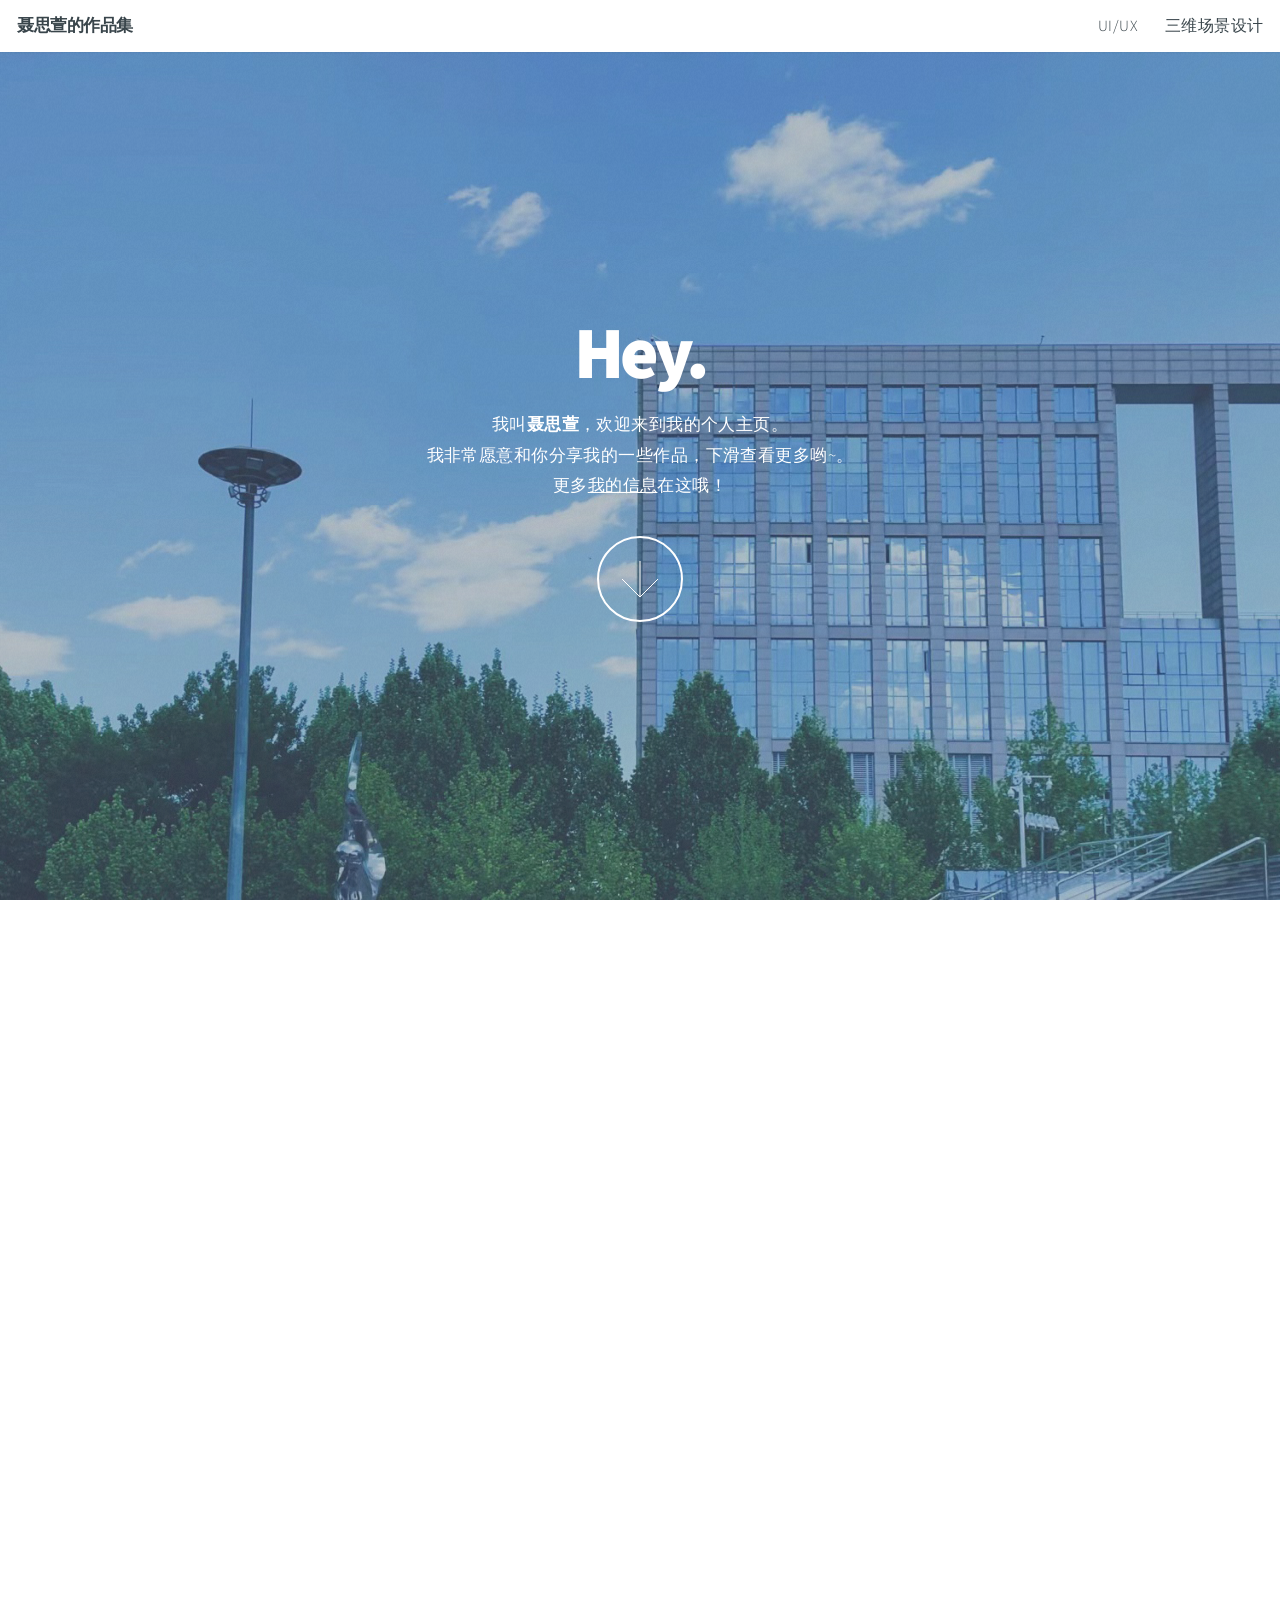
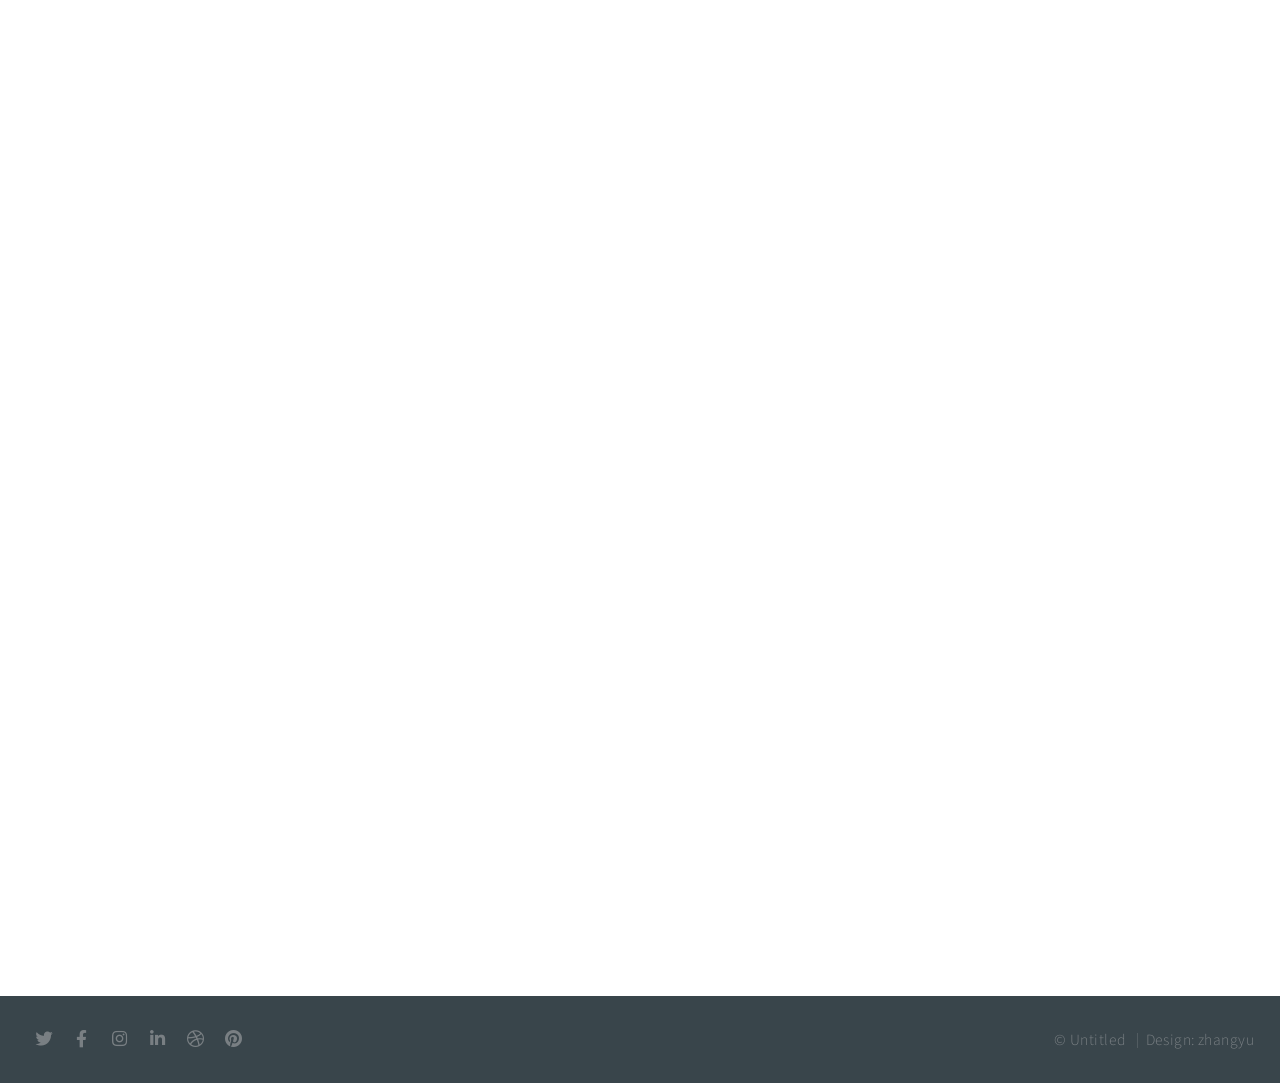
<file: index.html>
<!DOCTYPE HTML>
<!--
	Big Picture by HTML5 UP
	html5up.net | @ajlkn
	Free for personal and commercial use under the CCA 3.0 license (html5up.net/license)
-->
<html>

<head>
    <title>聂思萱的作品集</title>
    <meta charset="utf-8" />
    <meta name="viewport" content="width=device-width, initial-scale=1, user-scalable=no" />
    <link rel="stylesheet" href="assets/css/main.css" />
    <noscript>
        <link rel="stylesheet" href="assets/css/noscript.css" />
    </noscript>
</head>

<body class="is-preload">

    <!-- Header -->
    <header id="header">
        <h1>聂思萱的作品集</h1>
        <nav>
            <ul>
		
                <li><a href="#one">UI/UX</a></li>
                <li><a href="#two">三维场景设计</a></li>  
            </ul>
        </nav>
    </header>

    <!-- Intro -->
    <section id="intro" class="main style1 dark fullscreen">
        <div class="content">
            <header>
                <h2>Hey.</h2>
            </header>
            <p>我叫<strong>聂思萱</strong>，欢迎来到我的个人主页。<br />
                我非常愿意和你分享我的一些作品，下滑查看更多哟~。<br />
                更多<a href="./me.html">我的信息</a>在这哦！</p>
            <footer>
                <a href="#one" class="button style2 down">More</a>
            </footer>
        </div>
    </section>

    <!-- One -->
    <!-- <section id="one" class="main style2 right dark fullscreen">
        <div class="content box style2">
            <header>
                <h2>作品集：产品设计</h2>
            </header>
            <p>本人本科和研究生为工业设计专业，研究方向为产品设计和产品人机交互研究。此作品集主要为我做过的一些产品，以电子产品为主，包括：<br />
                &MediumSpace;&MediumSpace;&MediumSpace;&MediumSpace; 1）面向K12的人工智能编程教学平台。 <br />
                &MediumSpace;&MediumSpace;&MediumSpace;&MediumSpace; 2）火灾逃生大巴车。 <br />
                &MediumSpace;&MediumSpace;&MediumSpace;&MediumSpace; 3）智行SE服务机器人。<br />
                &MediumSpace;&MediumSpace;&MediumSpace;&MediumSpace; 4）LUXETE红外线理疗仪。<br />
                &MediumSpace;&MediumSpace;&MediumSpace;&MediumSpace; 5）一些建模渲染。<br />
            </p>
            <a href="./one.html">点击此查看作品集</a>
        </div>
        <a href="#two" class="button style2 down anchored">Next</a>
    </section> -->

    <section id="one" class="main style2 right dark fullscreen">
        <div class="content box style2">
            <header>
                <h2>作品集: UI/UX</h2>
            </header>
            <p>此作品集包括我做过的一些UI/UX作品，包括：<br />
                &MediumSpace;&MediumSpace;&MediumSpace;&MediumSpace; 1) “课堂纸飞机” 课程评价小程序。 <br />
                &MediumSpace;&MediumSpace;&MediumSpace;&MediumSpace; 2) “族旅” 出行APP <br />
                &MediumSpace;&MediumSpace;&MediumSpace;&MediumSpace; 3) ...<br />
            </p>
            <a href="./one.html">点击此查看作品集</a>
        </div>
        <a href="#two" class="button style2 down anchored">Next</a>
    </section>

    <!-- Two -->
    <section id="two" class="main style2 left dark fullscreen">
        <div class="content box style2">
            <header>
                <h2>作品集: 技术美术设计</h2>
            </header>
            <p>主要利用3Dmax，Zbrush等DCC软件进行建模，包括高模，低模。使用sp进行贴图烘焙
		    UE43D场景渲染，动画制作，shader制作，蓝图制作，粒子特效制作等。熟悉maxscript。熟悉人物骨骼绑定，动画制作</p>
            <a href="./two.html">点击此查看作品集</a>
        </div>
        <a href="#pr" class="button style2 down anchored">Next</a>
    </section>
	   <!--three-->
    </section>
		 

	 

    <!-- Footer -->
    <footer id="footer">

        <!-- Icons -->
        <ul class="icons">
            <li><a href="#" class="icon brands fa-twitter"><span class="label">Twitter</span></a></li>
            <li><a href="#" class="icon brands fa-facebook-f"><span class="label">Facebook</span></a></li>
            <li><a href="#" class="icon brands fa-instagram"><span class="label">Instagram</span></a></li>
            <li><a href="#" class="icon brands fa-linkedin-in"><span class="label">LinkedIn</span></a></li>
            <li><a href="#" class="icon brands fa-dribbble"><span class="label">Dribbble</span></a></li>
            <li><a href="#" class="icon brands fa-pinterest"><span class="label">Pinterest</span></a></li>
        </ul>

        <!-- Menu -->
        <ul class="menu">
            <li>&copy; Untitled</li>
            <li>Design: zhangyu</a></li>
        </ul>

    </footer>

    <!-- Scripts -->
    <script src="assets/js/jquery.min.js"></script>
    <script src="assets/js/jquery.poptrox.min.js"></script>
    <script src="assets/js/jquery.scrolly.min.js"></script>
    <script src="assets/js/jquery.scrollex.min.js"></script>
    <script src="assets/js/browser.min.js"></script>
    <script src="assets/js/breakpoints.min.js"></script>
    <script src="assets/js/util.js"></script>
    <script src="assets/js/main.js"></script>

</body>

</html>
</file>
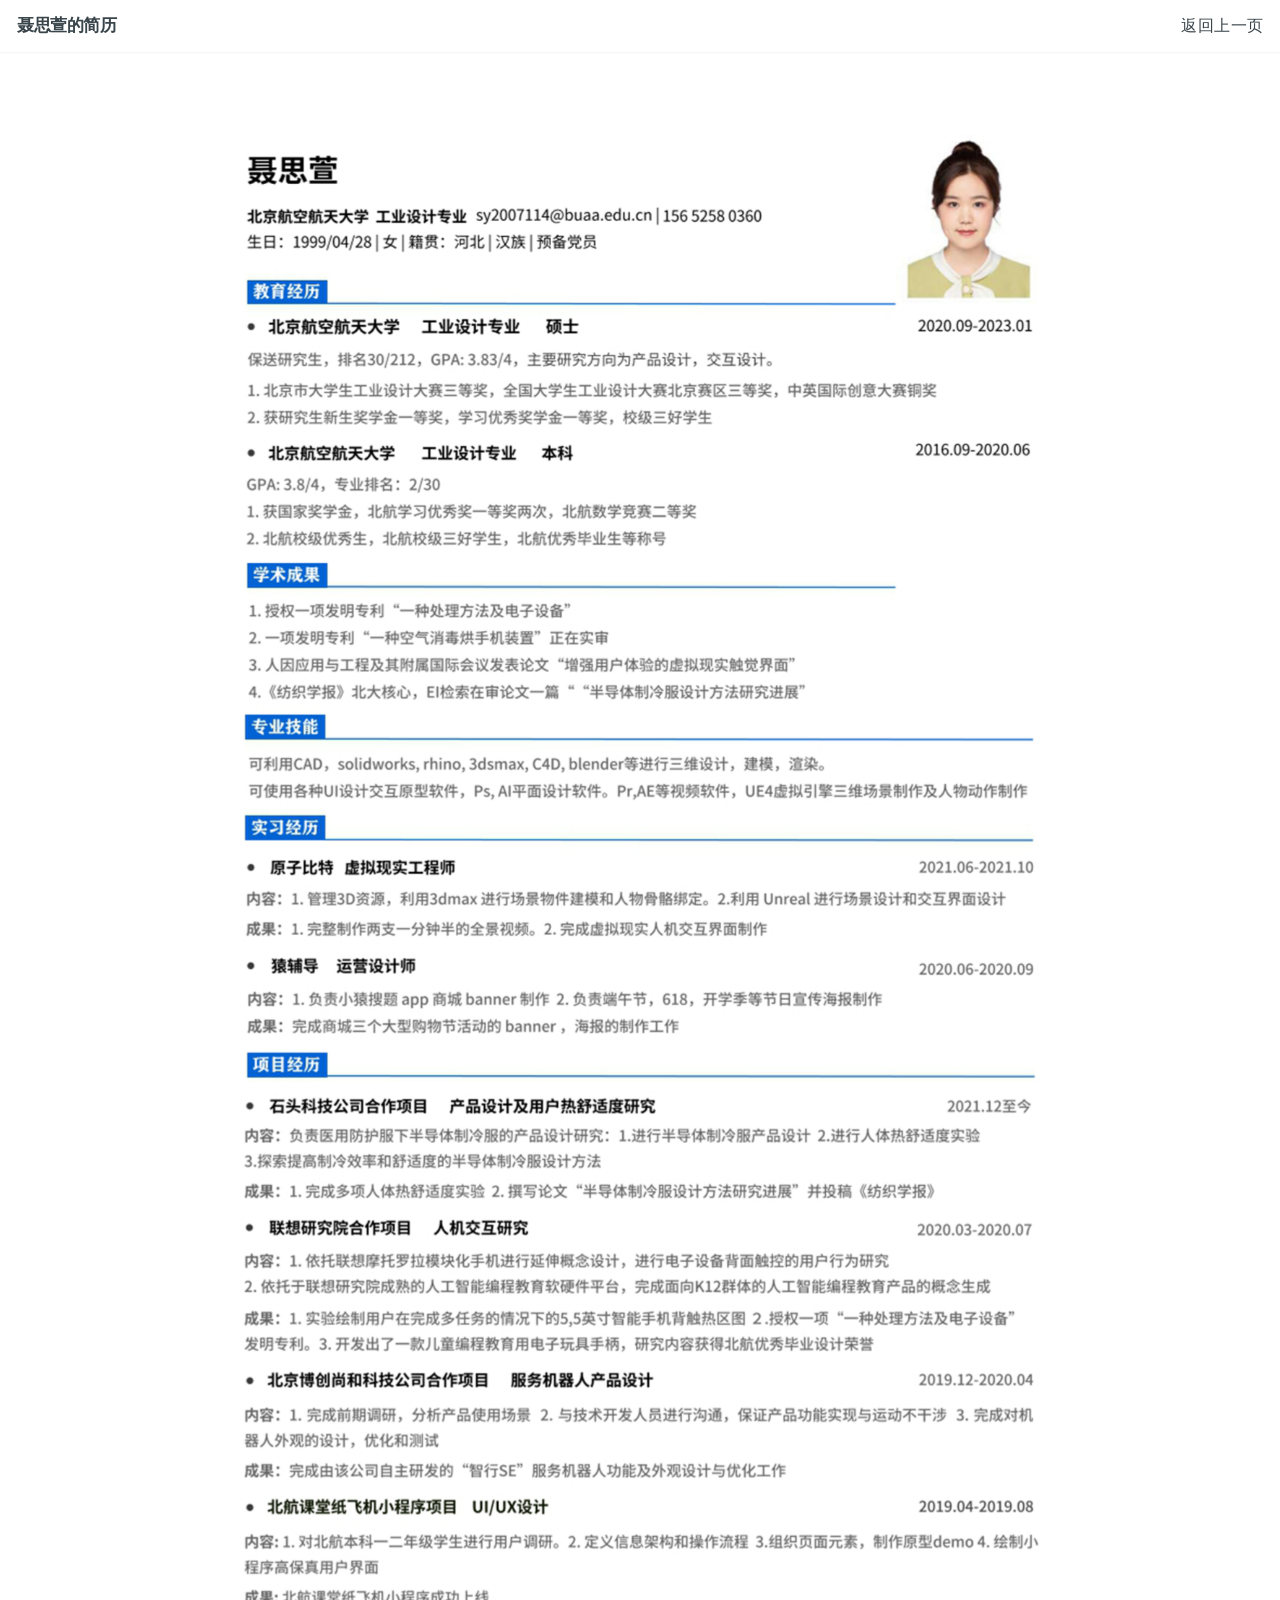
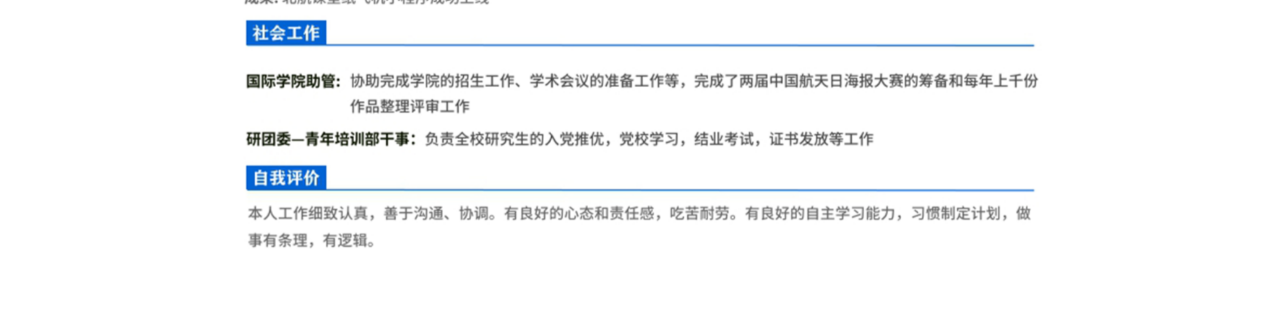
<file: me.html>
<!DOCTYPE html>
<html>

<head>
    <meta charset="utf-8" />
    <meta name="viewport" content="width=device-width, initial-scale=1, user-scalable=no" />
    <link rel="stylesheet" href="assets/css/main.css" />
    <noscript>
        <link rel="stylesheet" href="assets/css/noscript.css" />
    </noscript>

    <title>个人简历</title>
    <style>
        img {
            max-width: 70%;
        }
    </style>
</head>

<body>

    <!-- Header -->
    <header id="header">
        <h1>聂思萱的简历</h1>
        <nav>
            <ul>
                <li><a href="javascript:history.go(-1);">返回上一页</a></li>
            </ul>
        </nav>
    </header>
    <p style="text-align: center;">

        <img src="./images/me_more.jpg" alt="聂思萱">

    </p>

</body>

</html>
</file>
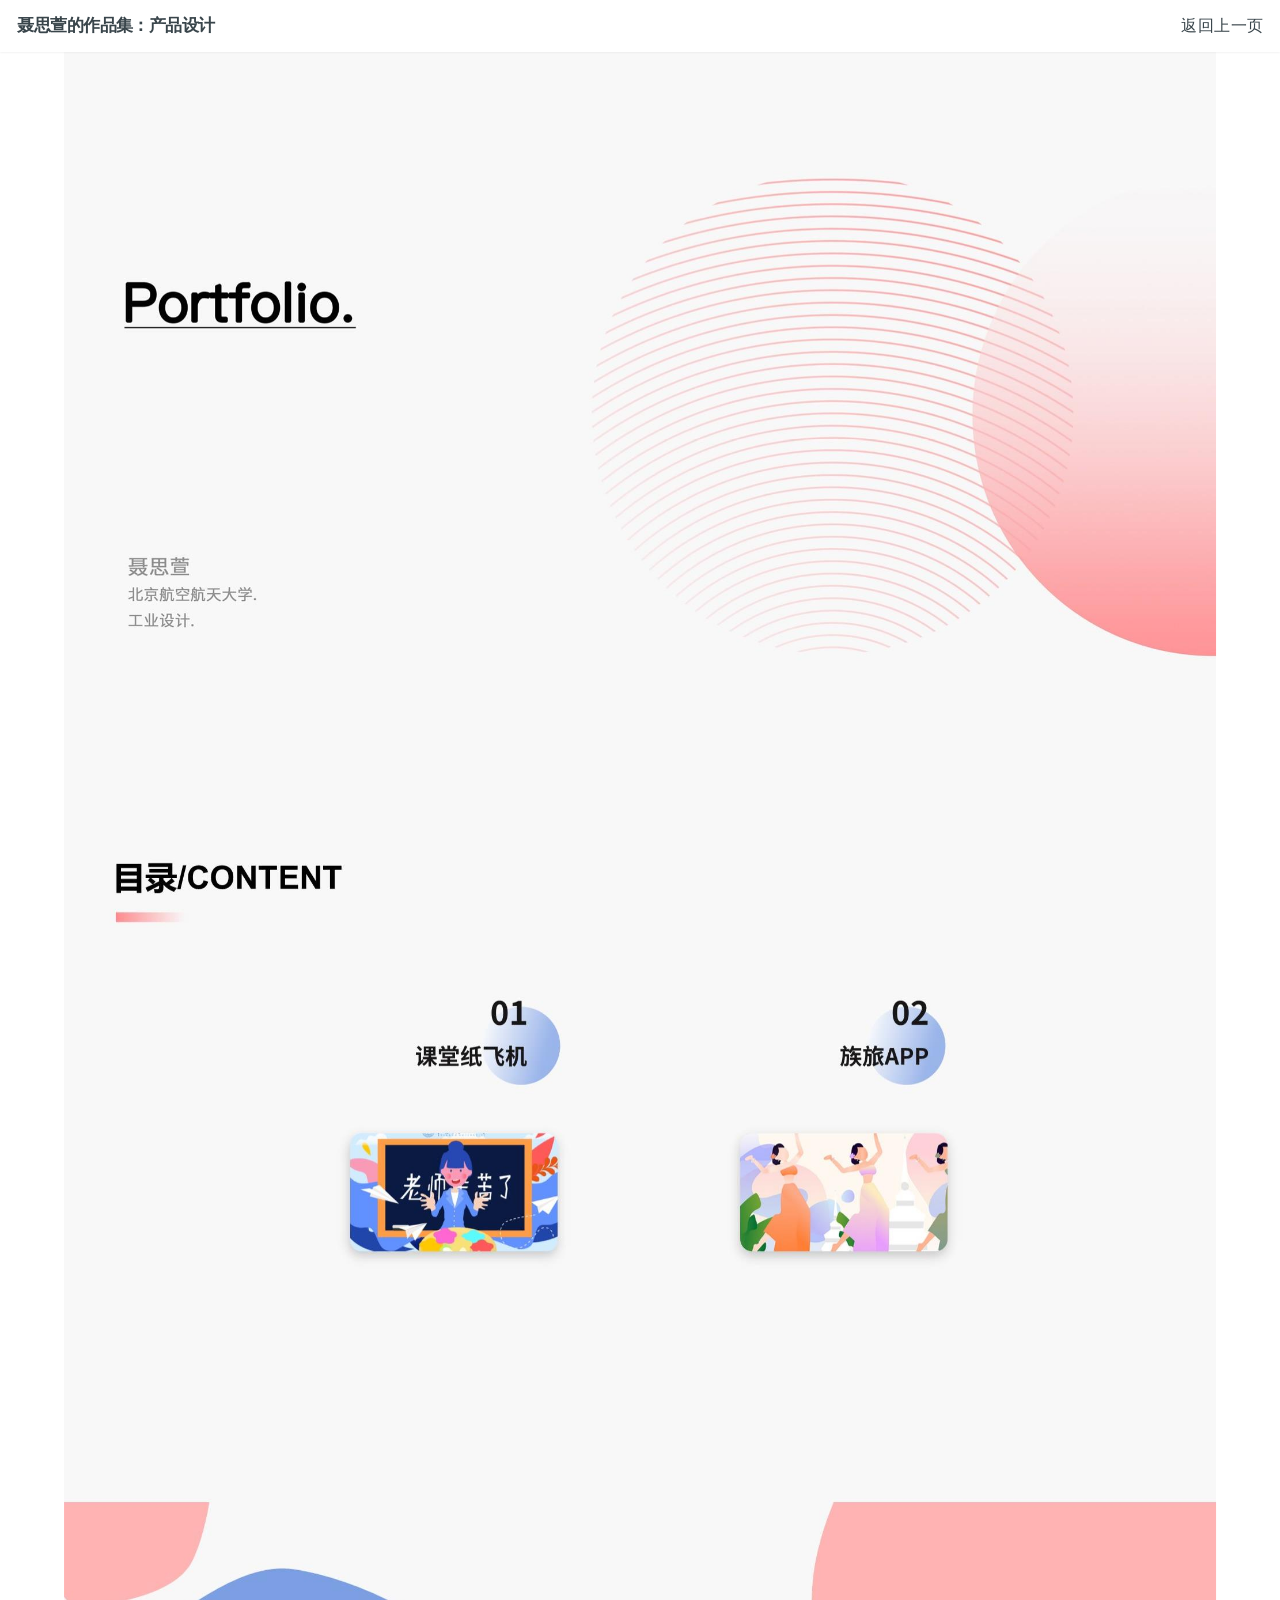
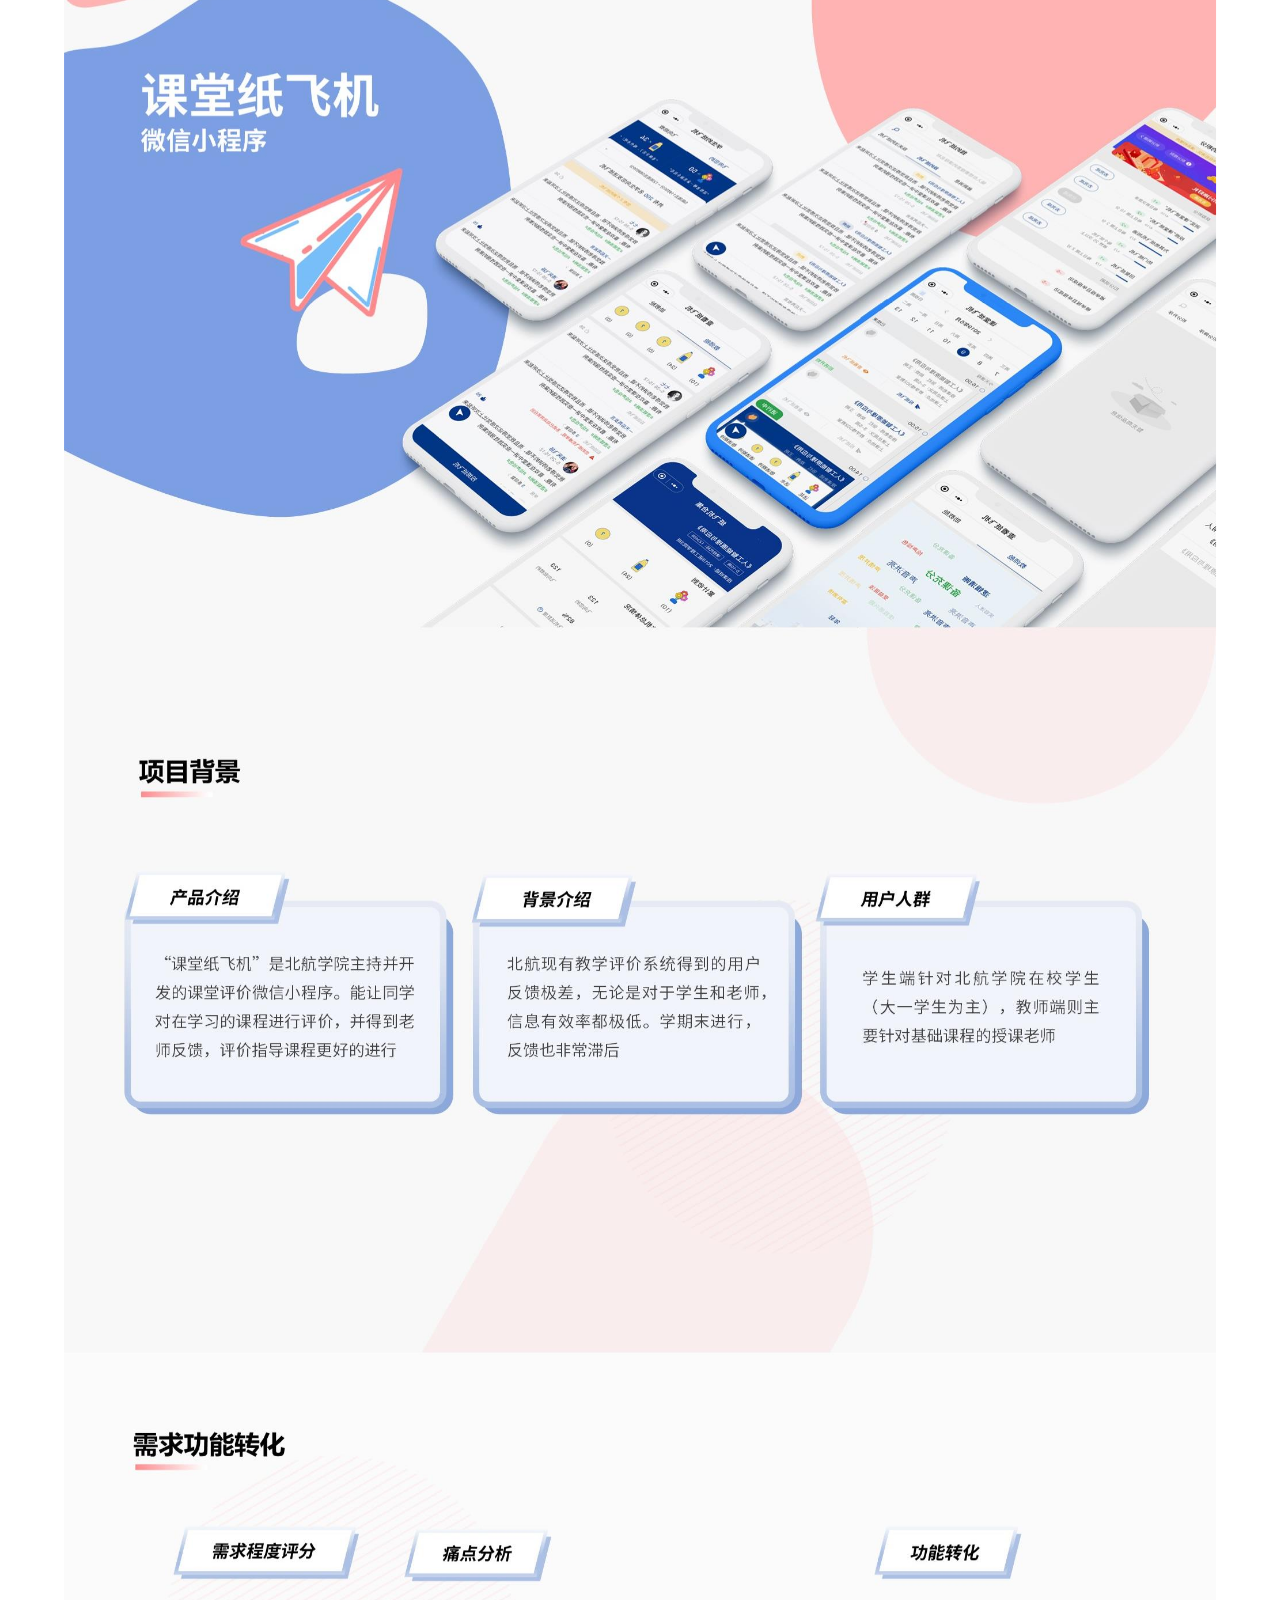
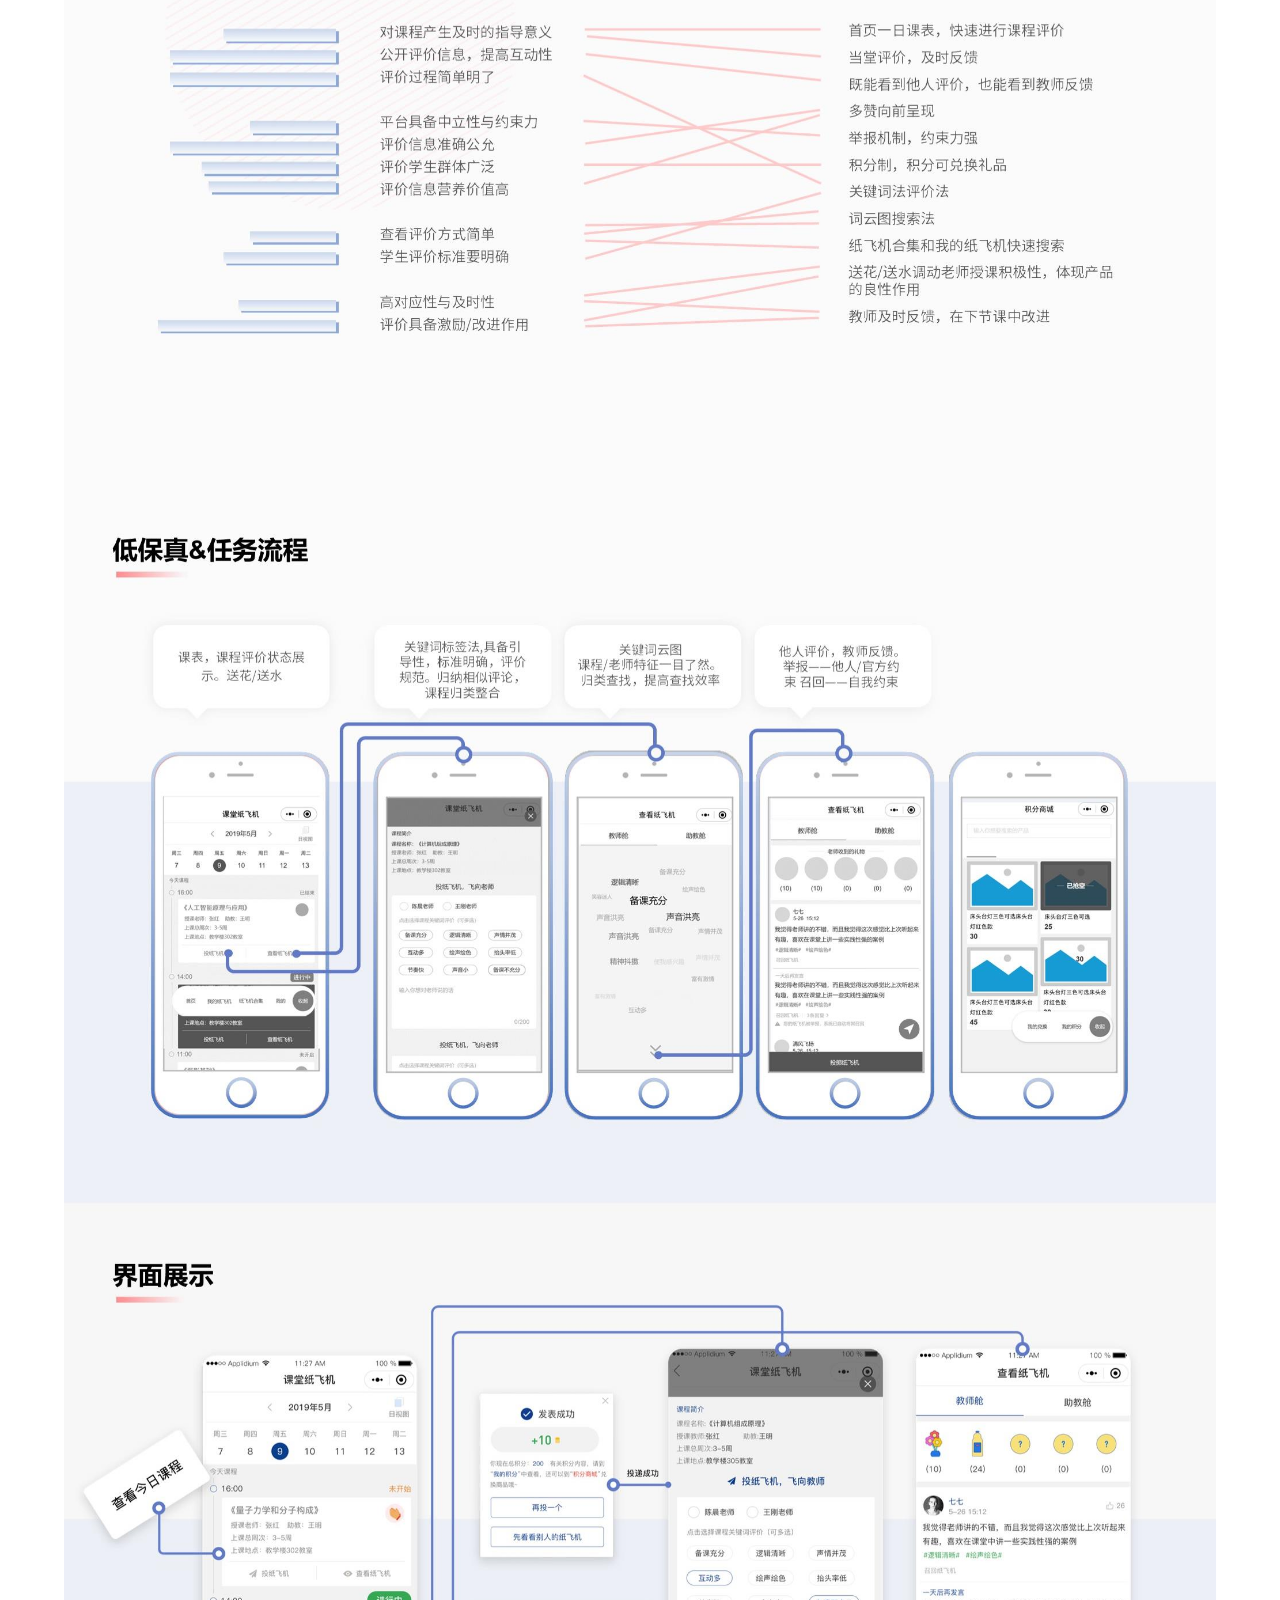
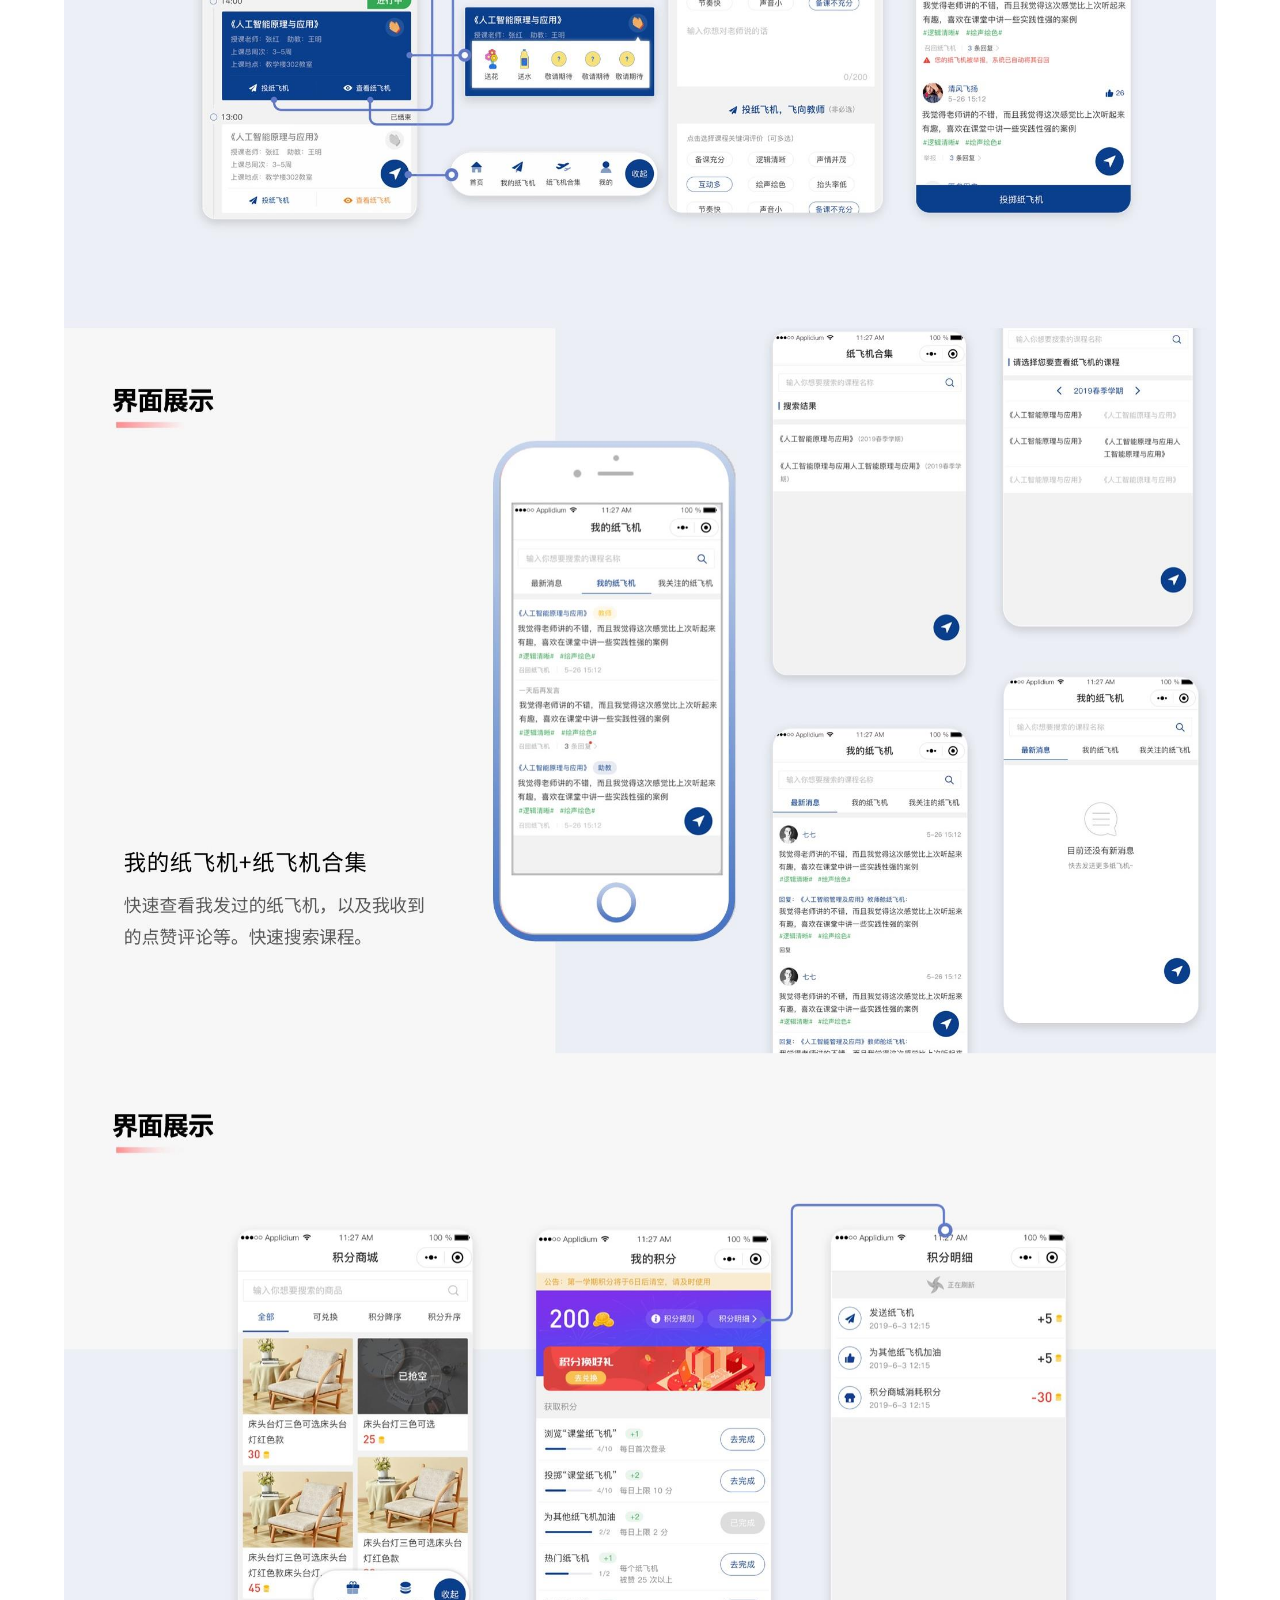
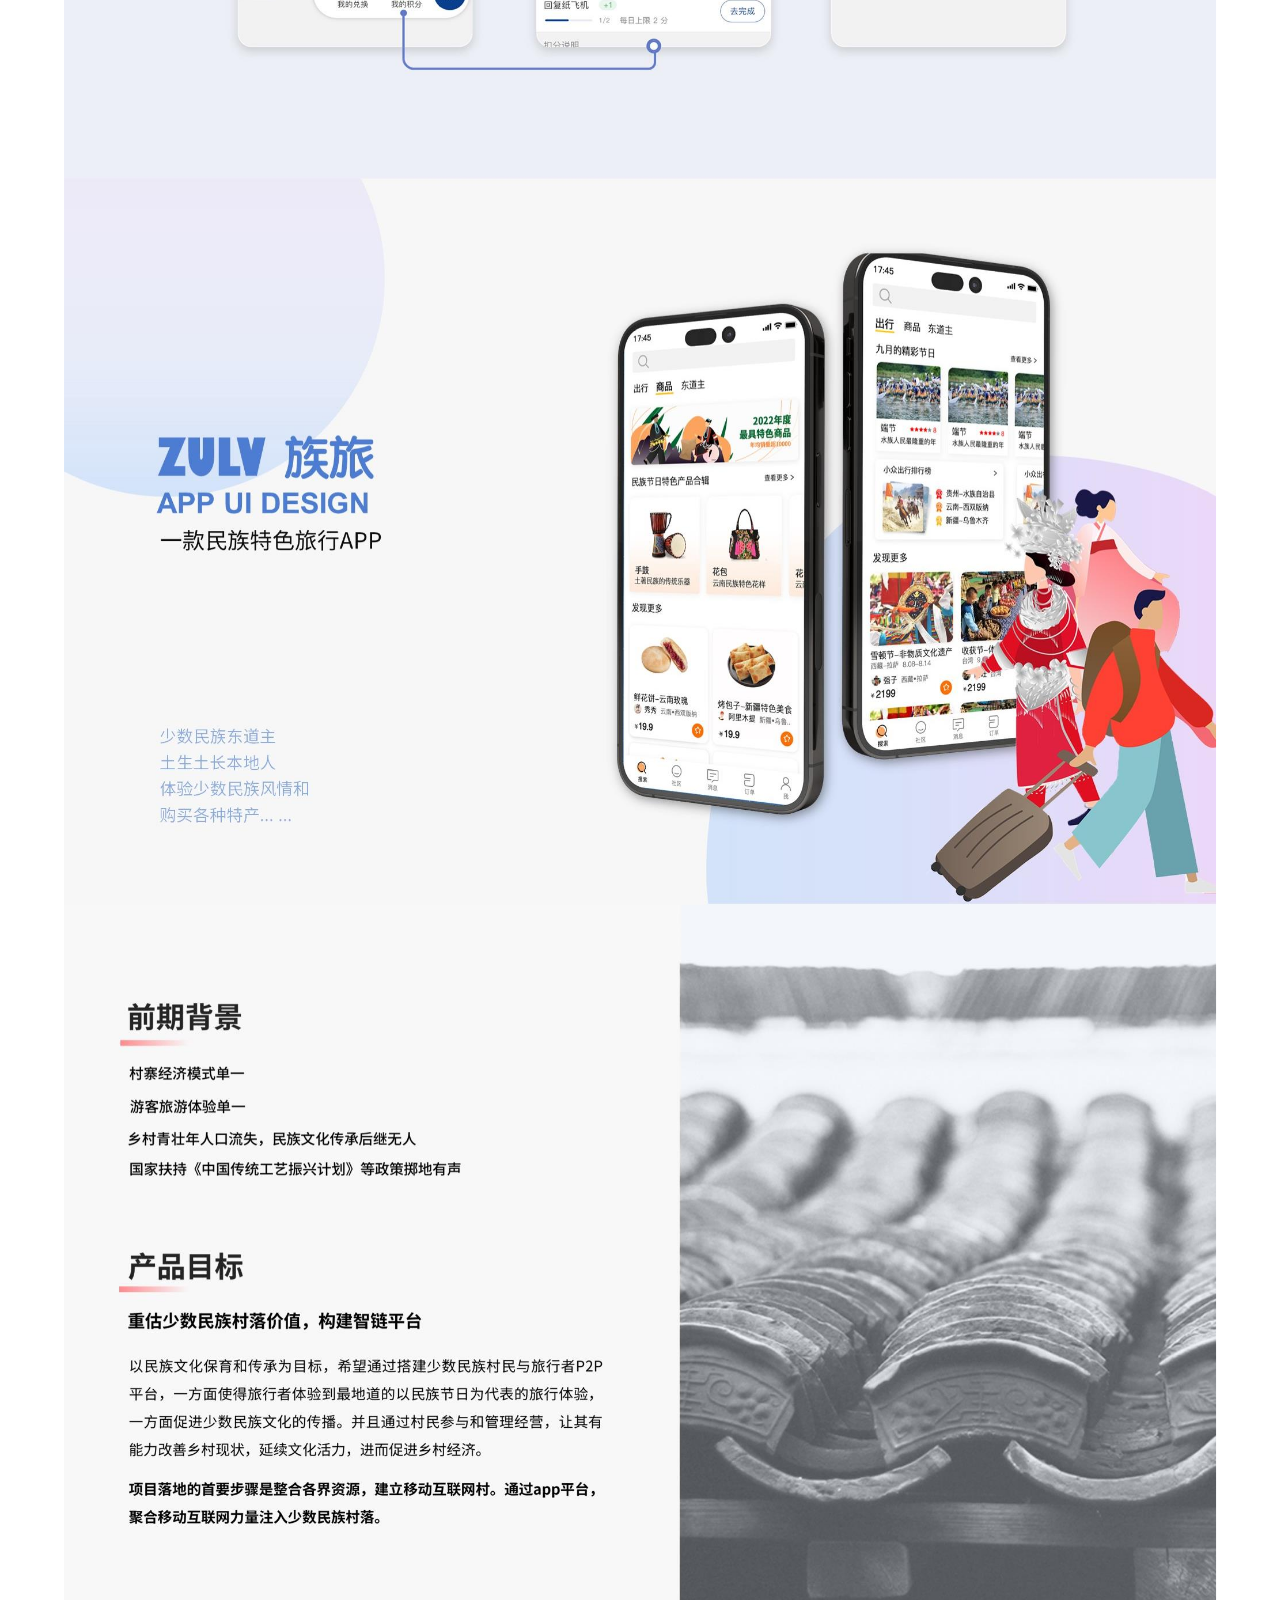
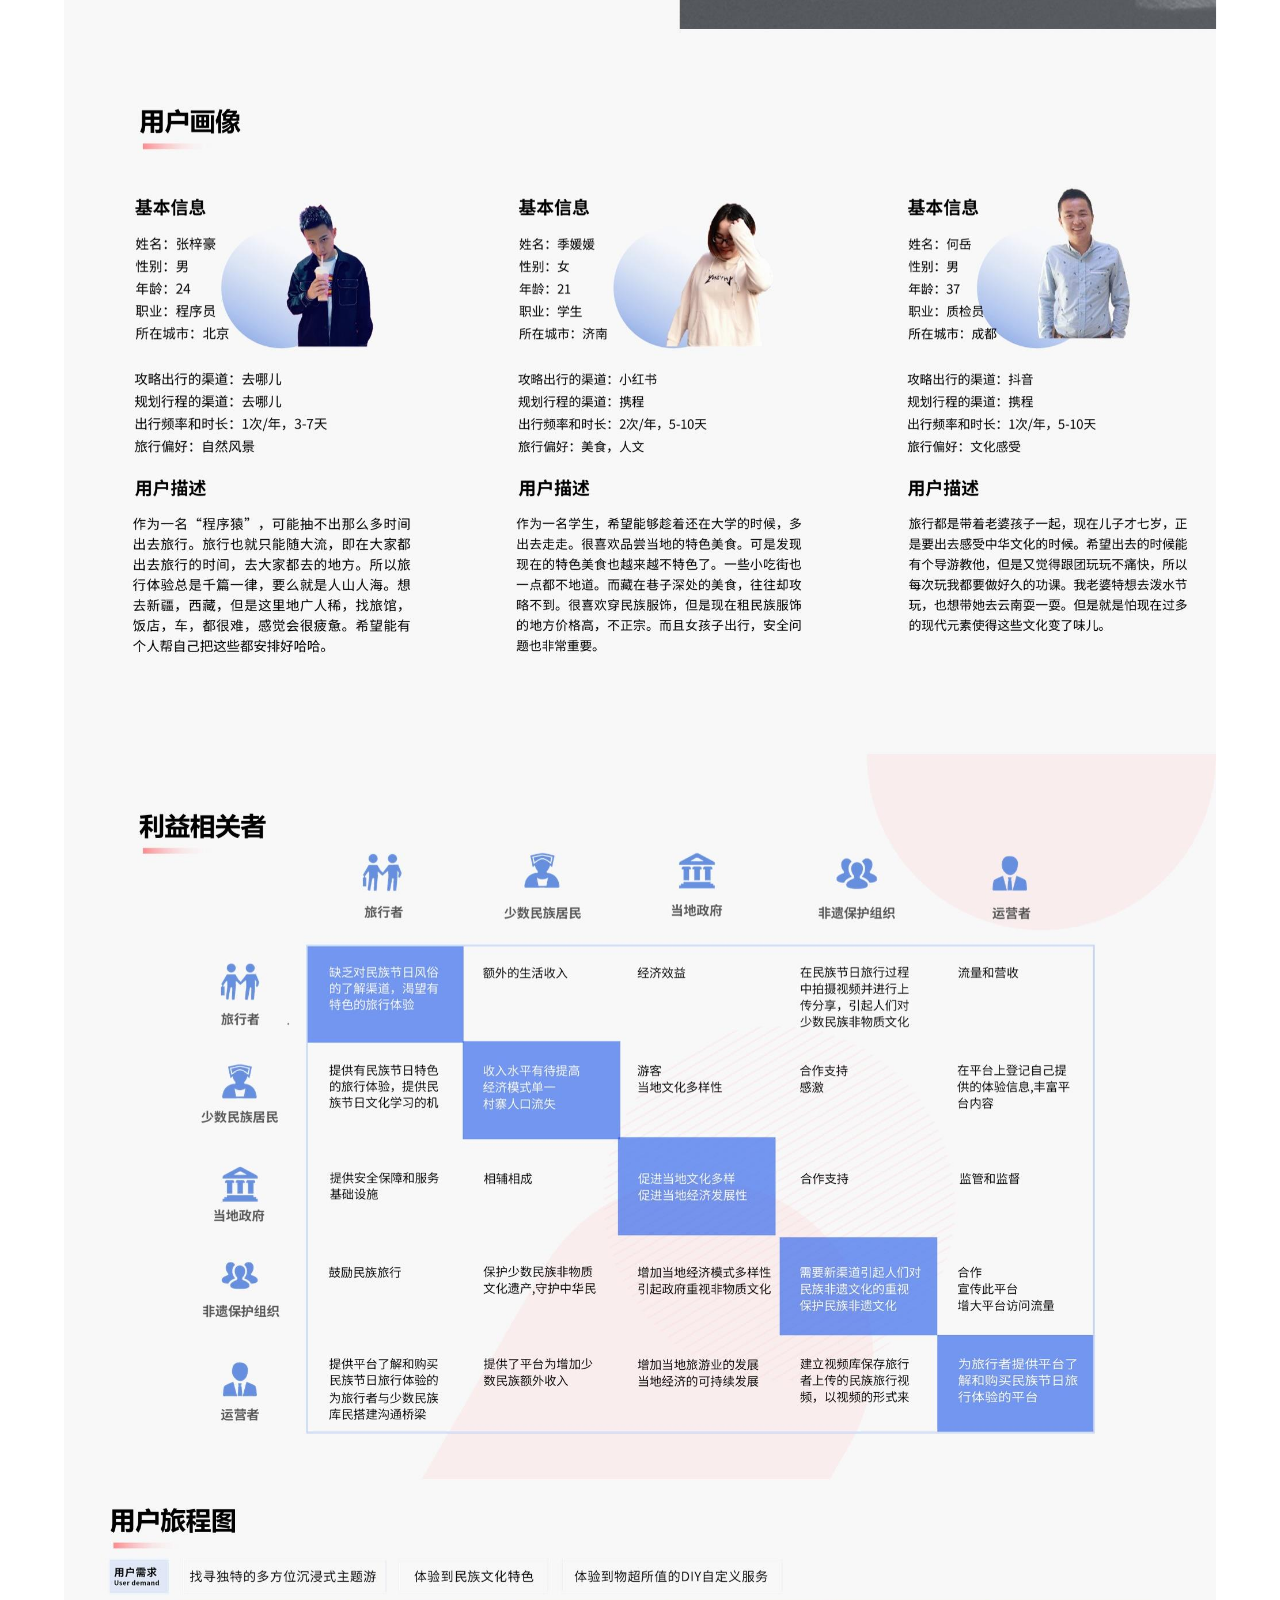
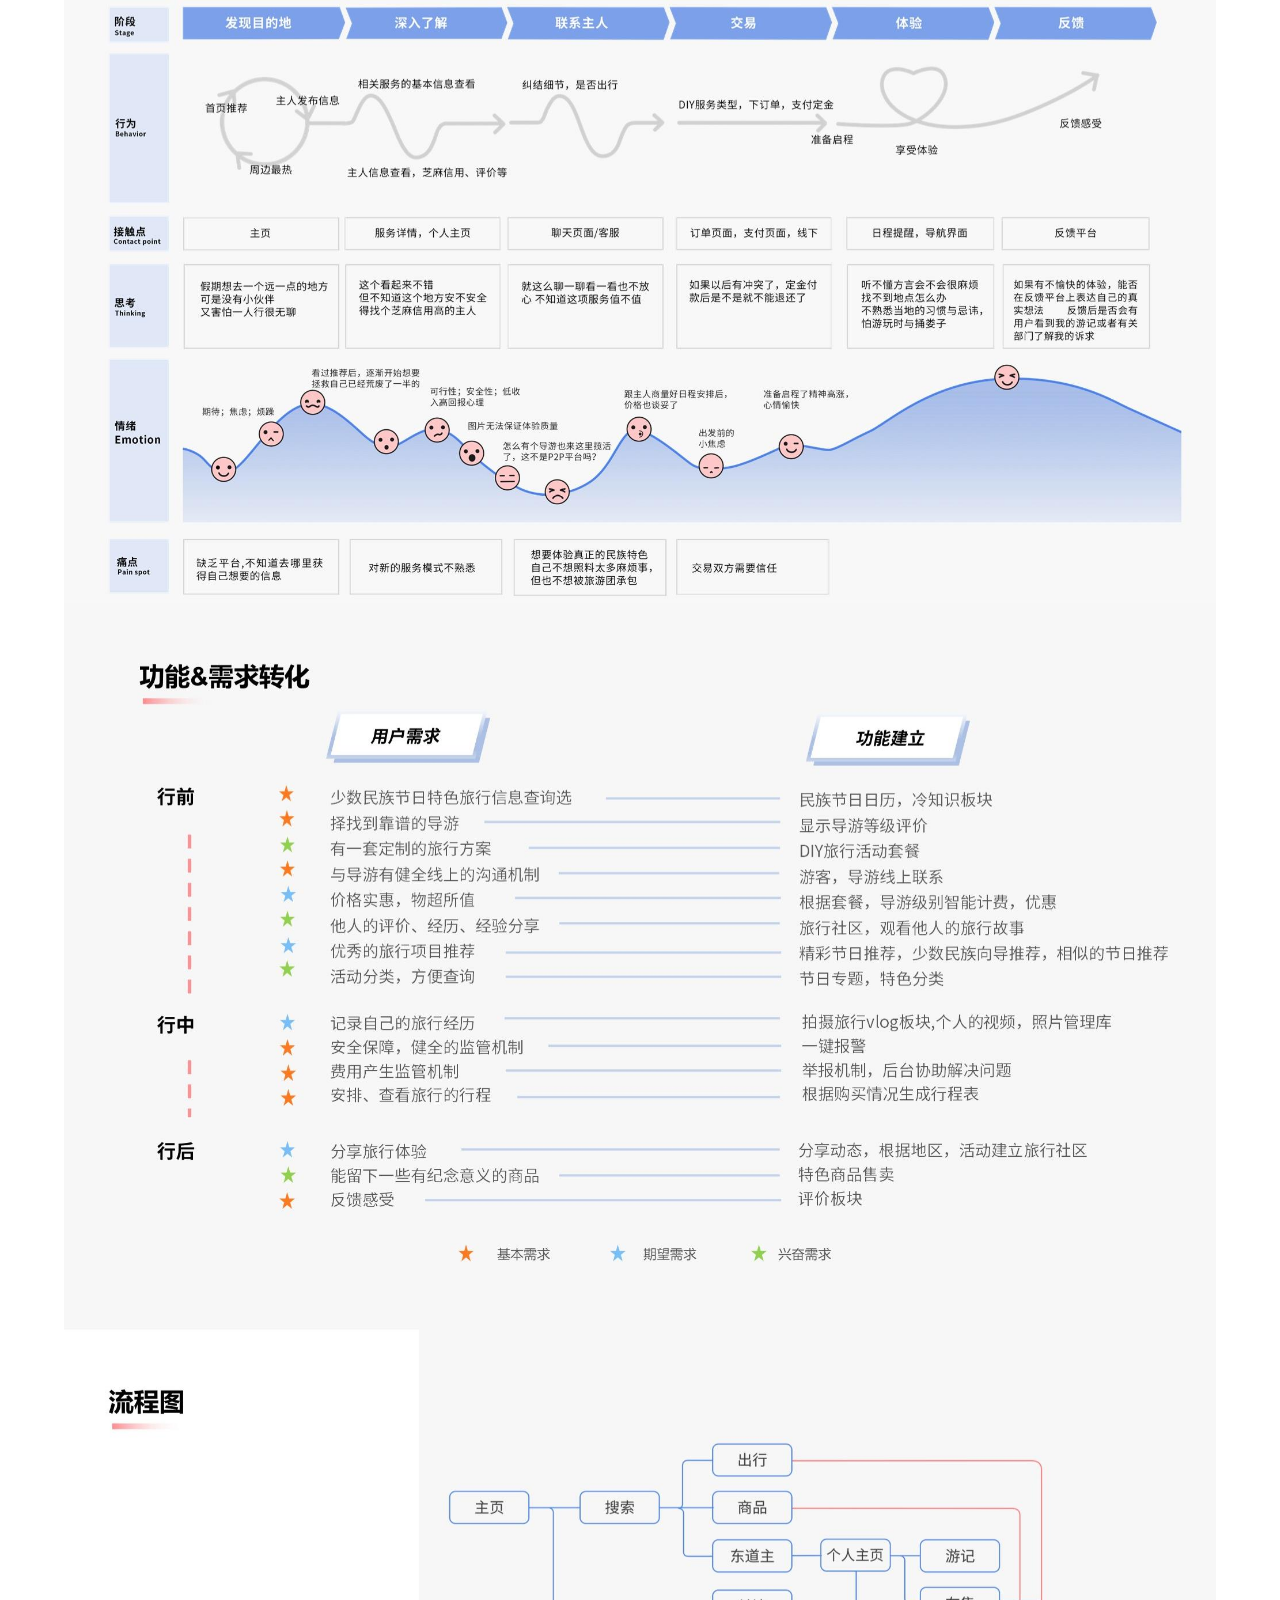
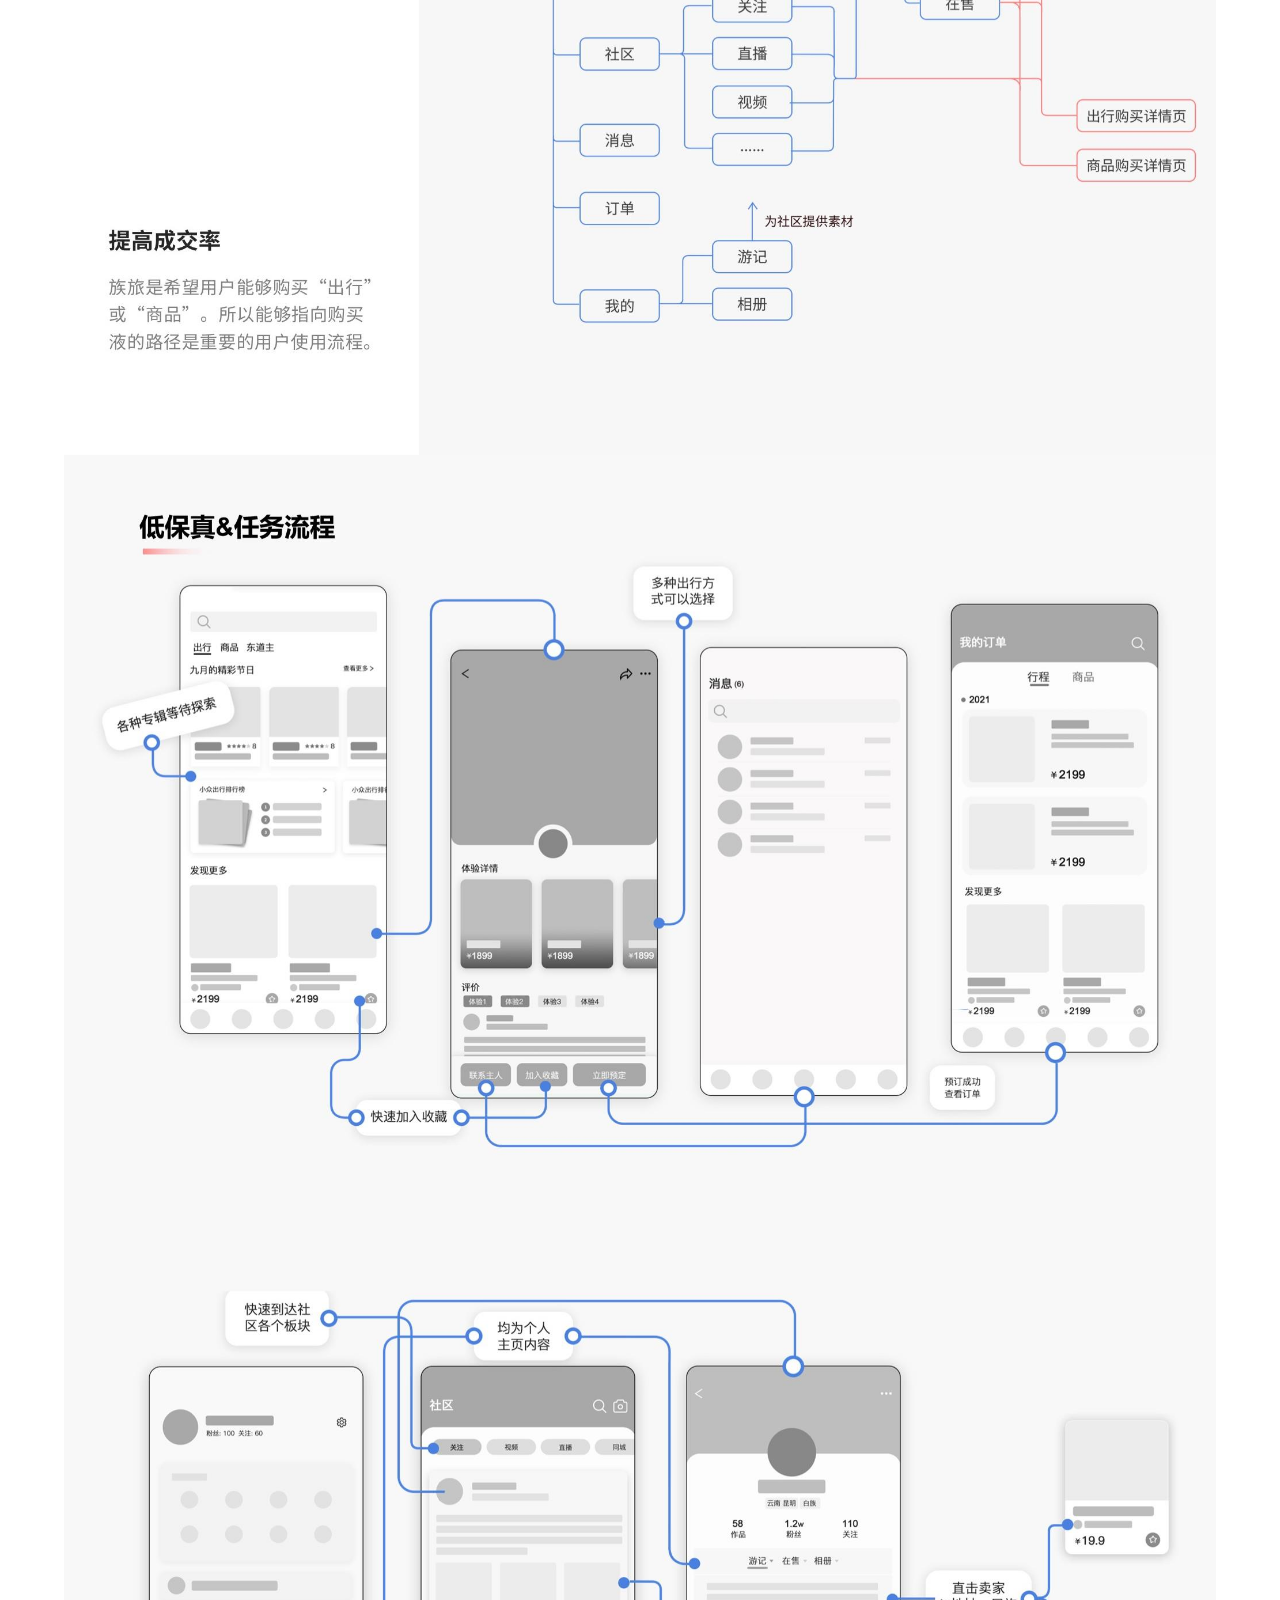
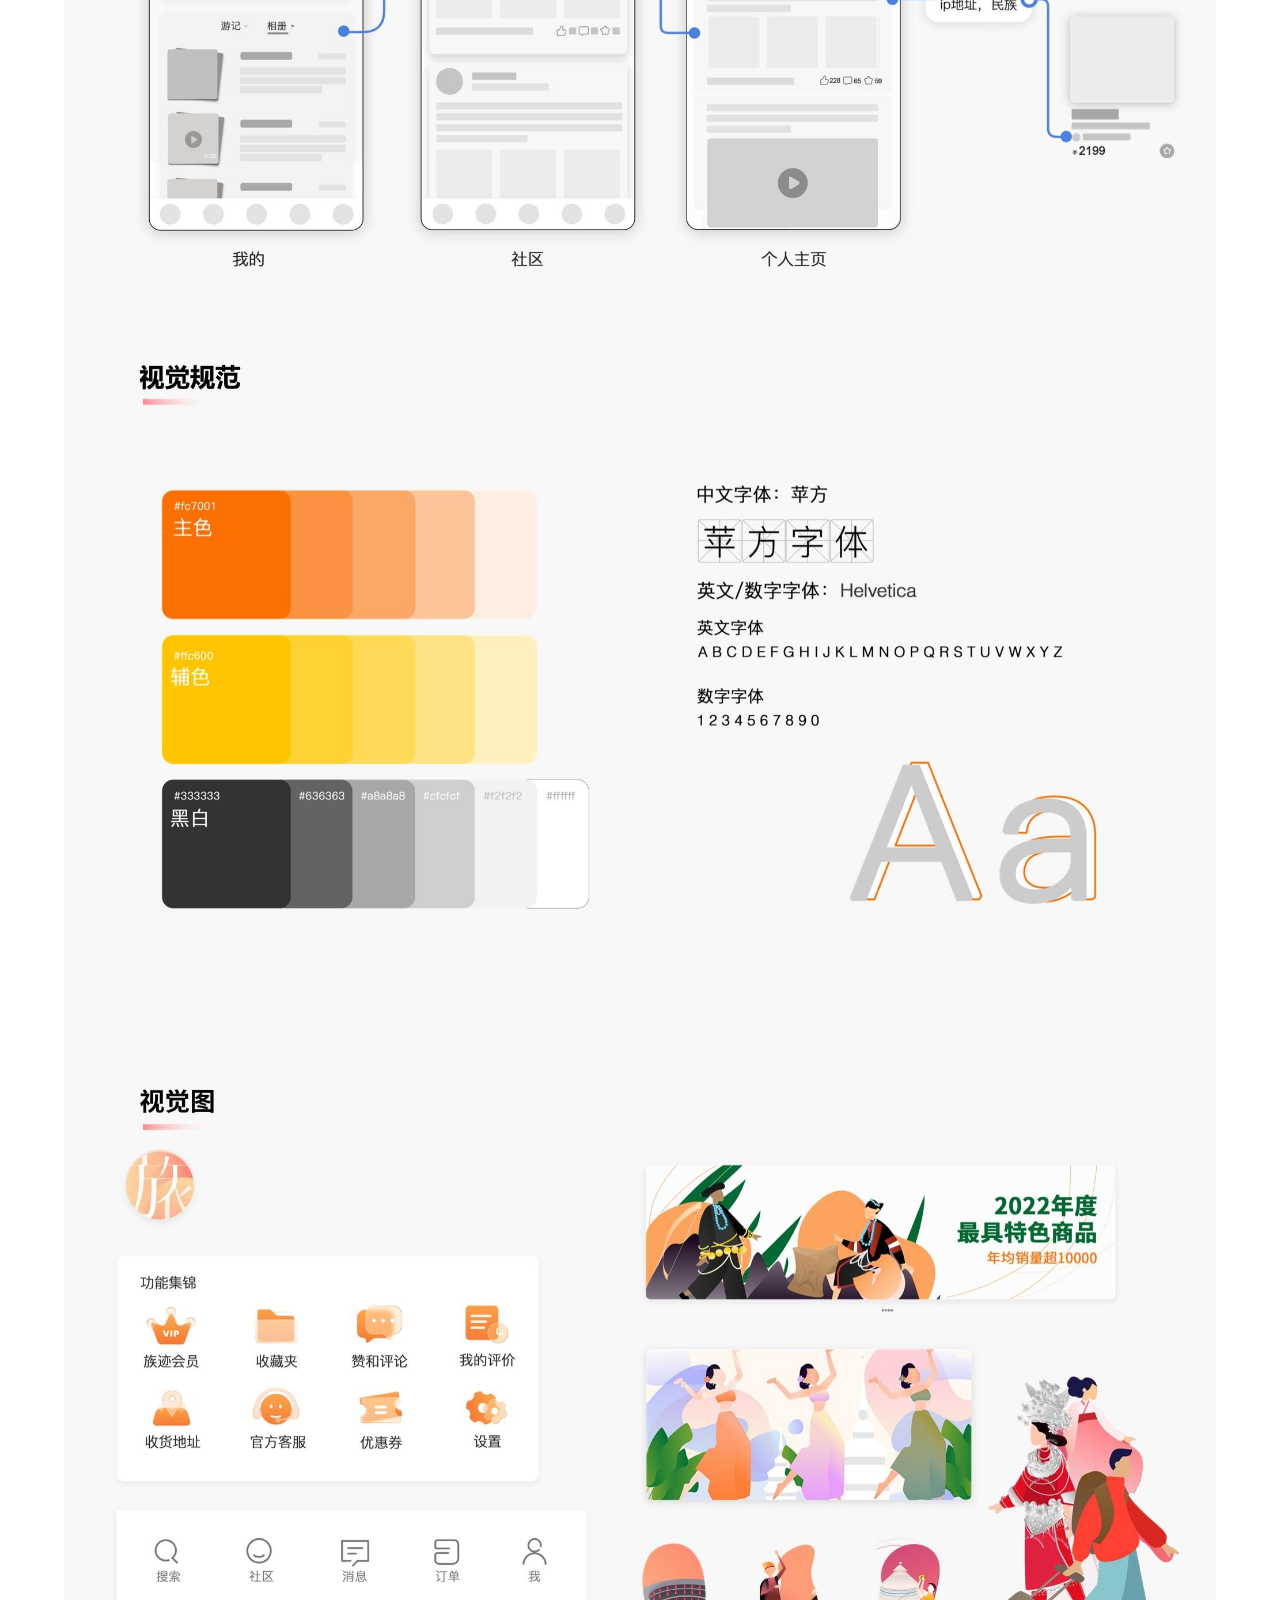
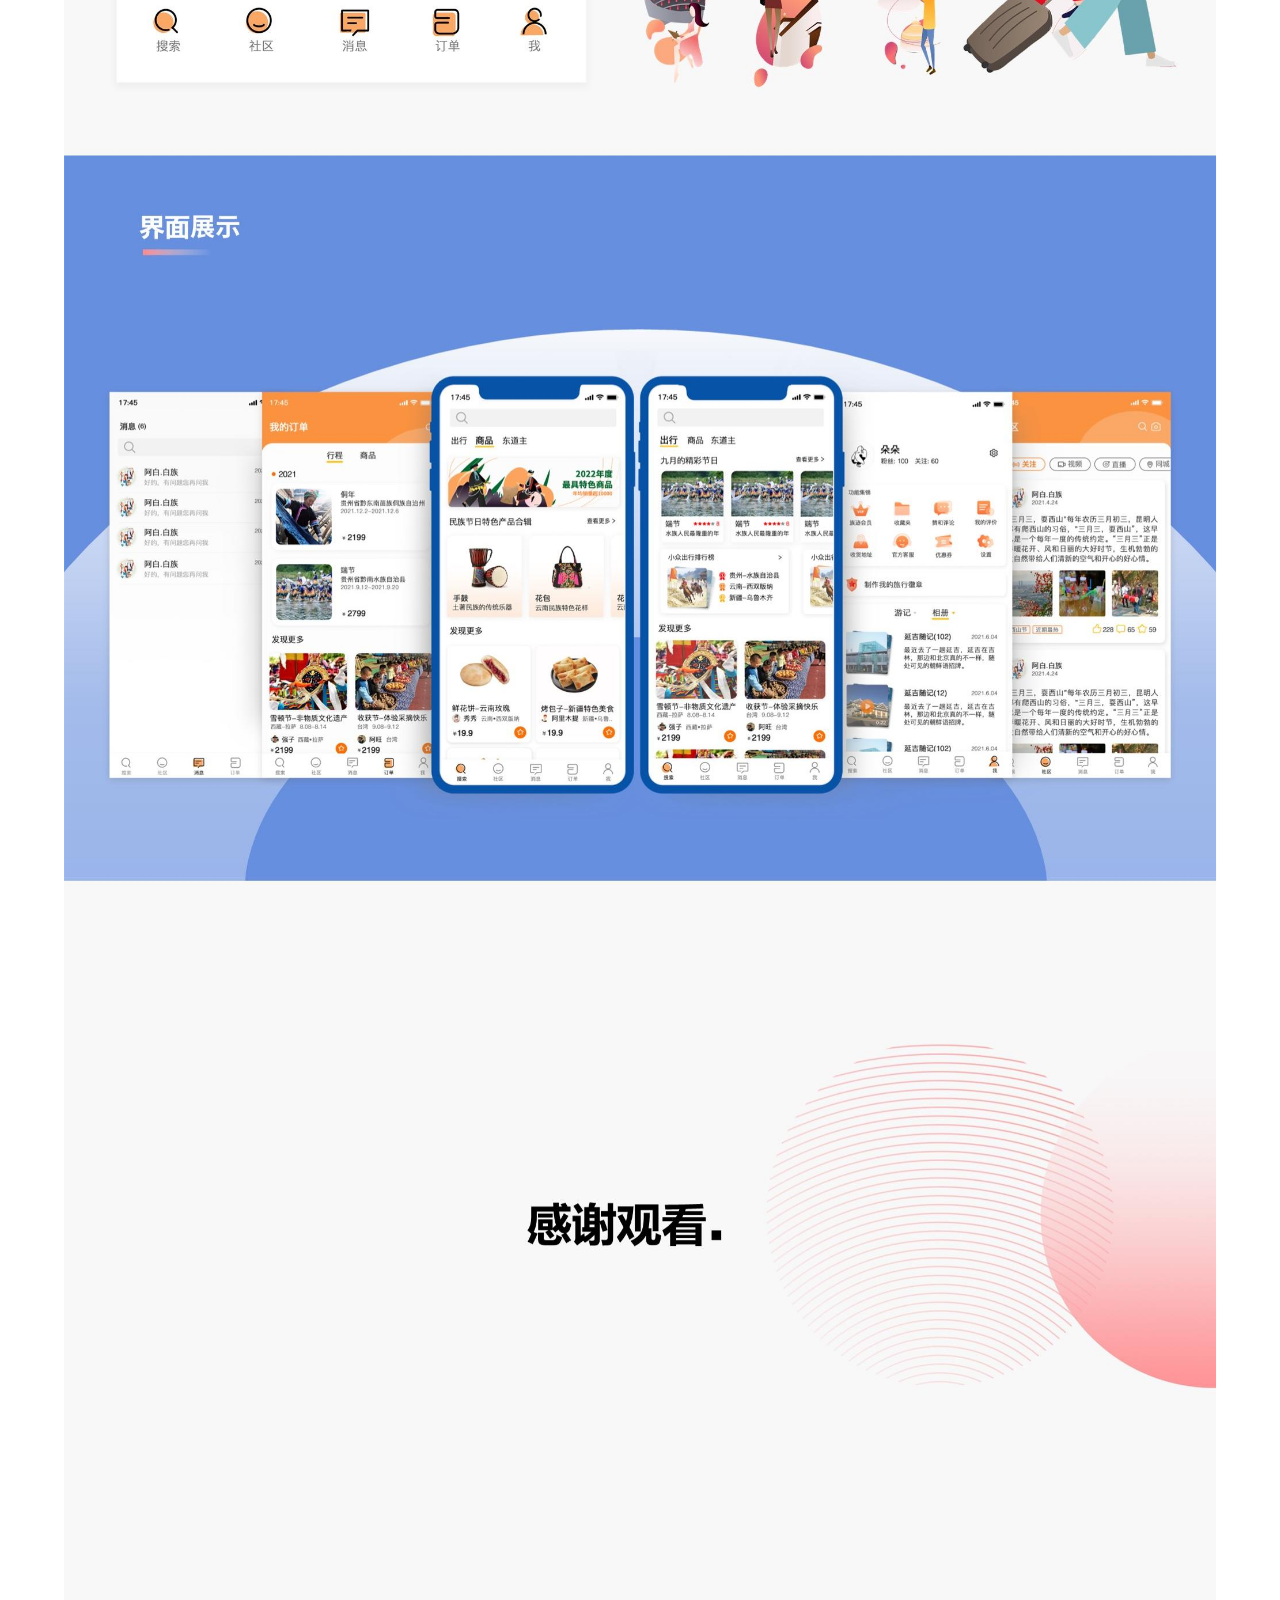
<file: one.html>
<!DOCTYPE html>
<html>

<head>
    <meta charset="utf-8" />
    <meta name="viewport" content="width=device-width, initial-scale=1, user-scalable=no" />
    <link rel="stylesheet" href="assets/css/main.css" />
    <noscript>
        <link rel="stylesheet" href="assets/css/noscript.css" />
    </noscript>

    <title>作品集：UI设计</title>
    <style>
        img {
            max-width: 90%;
        }
    </style>
</head>

<body>

    <!-- Header -->
    <header id="header">
        <h1>聂思萱的作品集：产品设计</h1>
        <nav>
            <ul>
                <li><a href="javascript:history.go(-1);">返回上一页</a></li>
            </ul>
        </nav>
    </header>
    <p style="text-align: center;">

        <img src="./images/ui_1.jpg">

    </p>


    </p>
</body>

</html>
</file>
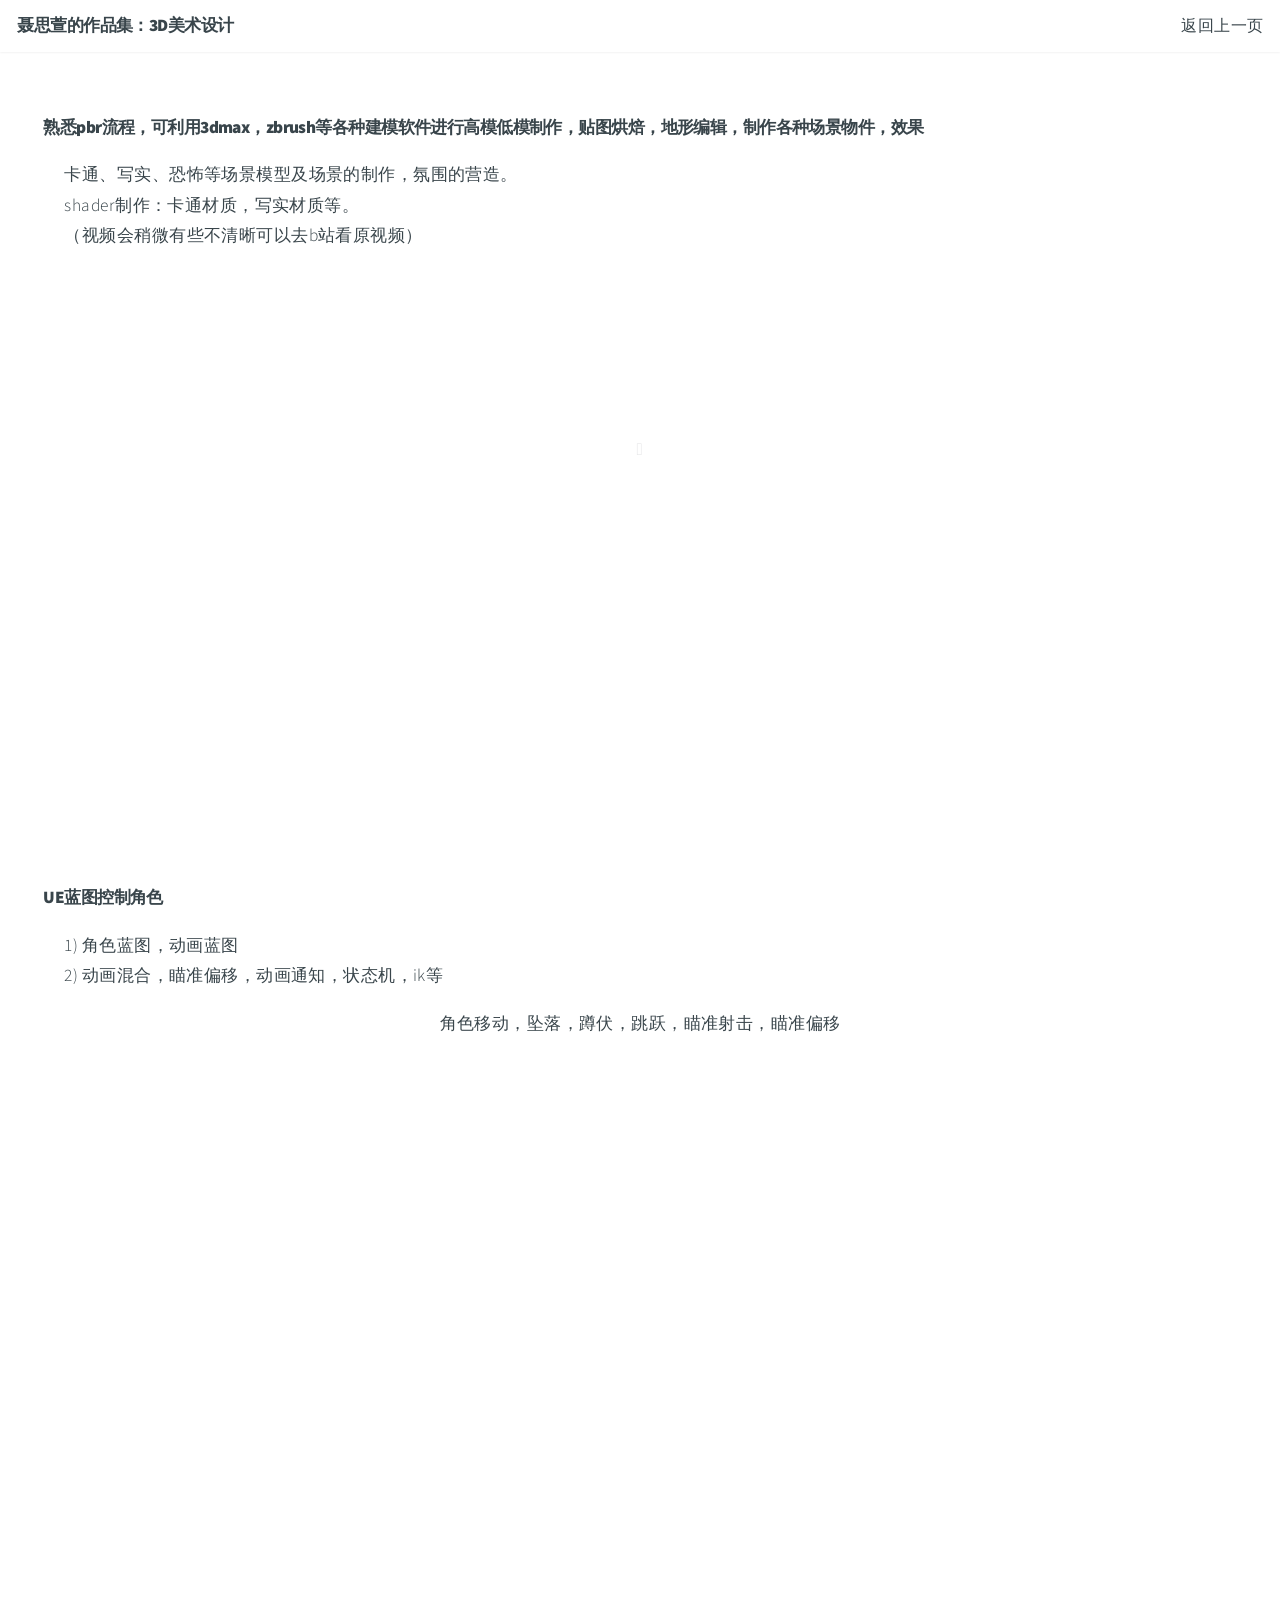
<file: two.html>
<!DOCTYPE html>
<html>

<head>
    <meta charset="utf-8" />
    <meta name="viewport" content="width=device-width, initial-scale=1, user-scalable=no" />
    <link rel="stylesheet" href="assets/css/main.css" />
    <noscript>
        <link rel="stylesheet" href="assets/css/noscript.css" />
    </noscript>

    <title>作品集：3D美术设计</title>
    <style>
        img {
            max-width: 100%;
        }
    </style>
</head>

<body>

    <!-- Header -->
    <header id="header">
        <h1>聂思萱的作品集：3D美术设计</h1>
        <nav>
            <ul>
                <li><a href="javascript:history.go(-1);">返回上一页</a></li>
            </ul>
        </nav>
    </header>
 <div class="content box style2">
            <header>
                <h3>熟悉pbr流程，可利用3dmax，zbrush等各种建模软件进行高模低模制作，贴图烘焙，地形编辑，制作各种场景物件，效果</h3>
            </header>
            <p>
                 &MediumSpace;&MediumSpace;&MediumSpace;&MediumSpace; 卡通、写实、恐怖等场景模型及场景的制作，氛围的营造。<br />
                 &MediumSpace;&MediumSpace;&MediumSpace;&MediumSpace; shader制作：卡通材质，写实材质等。<br />
                &MediumSpace;&MediumSpace;&MediumSpace;&MediumSpace; （视频会稍微有些不清晰可以去b站看原视频）
     </p>
             </div>
   <iframe src="//player.bilibili.com/player.html?aid=483513138&bvid=BV19T411r7yy&cid=1055569412&page=1&high_quality=1&danmaku=0" allowfullscreen="allowfullscreen" width="100%" height="500" scrolling="no" frameborder="0" sandbox="allow-top-navigation allow-same-origin allow-forms allow-scripts"></iframe> 
   <div class="content box style2">
               <header>
                <h3>UE蓝图控制角色</h3>
            </header>
            <p>
                &MediumSpace;&MediumSpace;&MediumSpace;&MediumSpace; 1) 角色蓝图，动画蓝图 <br />
                &MediumSpace;&MediumSpace;&MediumSpace;&MediumSpace; 2) 动画混合，瞄准偏移，动画通知，状态机，ik等 <br />
                </p>
        <p style="text-align: center;">
角色移动，坠落，蹲伏，跳跃，瞄准射击，瞄准偏移</p>
             </div>
<iframe src="//player.bilibili.com/player.html?aid=267433352&bvid=BV1CY411k74a&cid=1023190351&page=1&high_quality=1&danmaku=0" allowfullscreen="allowfullscreen" width="100%" height="500" scrolling="no" frameborder="0" sandbox="allow-top-navigation allow-same-origin allow-forms allow-scripts"></iframe> 
       </p>
</body>

</html>
</file>
<file: assets/css/noscript.css>
/*
	Big Picture by HTML5 UP
	html5up.net | @ajlkn
	Free for personal and commercial use under the CCA 3.0 license (html5up.net/license)
*/

/* Loader */

	body:before, body:after {
		display: none;
	}
</file>
<file: assets/css/main.css>
@import url("https://fonts.googleapis.com/css?family=Source+Sans+Pro:300,900");
@import url("fontawesome-all.min.css");

/*
	Big Picture by HTML5 UP
	html5up.net | @ajlkn
	Free for personal and commercial use under the CCA 3.0 license (html5up.net/license)
*/

html,
body,
div,
span,
applet,
object,
iframe,
h1,
h2,
h3,
h4,
h5,
h6,
p,
blockquote,
pre,
a,
abbr,
acronym,
address,
big,
cite,
code,
del,
dfn,
em,
img,
ins,
kbd,
q,
s,
samp,
small,
strike,
strong,
sub,
sup,
tt,
var,
b,
u,
i,
center,
dl,
dt,
dd,
ol,
ul,
li,
fieldset,
form,
label,
legend,
table,
caption,
tbody,
tfoot,
thead,
tr,
th,
td,
article,
aside,
canvas,
details,
embed,
figure,
figcaption,
footer,
header,
hgroup,
menu,
nav,
output,
ruby,
section,
summary,
time,
mark,
audio,
video {
    margin: 0;
    padding: 0;
    border: 0;
    font-size: 100%;
    font: inherit;
    vertical-align: baseline;
}

article,
aside,
details,
figcaption,
figure,
footer,
header,
hgroup,
menu,
nav,
section {
    display: block;
}

body {
    line-height: 1;
}

ol,
ul {
    list-style: none;
}

blockquote,
q {
    quotes: none;
}

blockquote:before,
blockquote:after,
q:before,
q:after {
    content: '';
    content: none;
}

table {
    border-collapse: collapse;
    border-spacing: 0;
}

body {
    -webkit-text-size-adjust: none;
}

mark {
    background-color: transparent;
    color: inherit;
}

input::-moz-focus-inner {
    border: 0;
    padding: 0;
}

input,
select,
textarea {
    -moz-appearance: none;
    -webkit-appearance: none;
    -ms-appearance: none;
    appearance: none;
}

/* Basic */

@-ms-viewport {
    width: device-width;
}

html {
    height: 100%;
}

html {
    box-sizing: border-box;
}

*,
*:before,
*:after {
    box-sizing: inherit;
}

body {
    background: #ffffff;
    height: 100%;
    min-width: 320px;
}

body.is-preload *,
body.is-preload *:before,
body.is-preload *:after {
    -moz-animation: none !important;
    -webkit-animation: none !important;
    -ms-animation: none !important;
    animation: none !important;
    -moz-transition: none !important;
    -webkit-transition: none !important;
    -ms-transition: none !important;
    transition: none !important;
}

/* Spinner */

@-moz-keyframes spinner-rotate {
    0% {
        -moz-transform: scale(1) rotate(0deg);
        -webkit-transform: scale(1) rotate(0deg);
        -ms-transform: scale(1) rotate(0deg);
        transform: scale(1) rotate(0deg);
    }

    100% {
        -moz-transform: scale(1) rotate(360deg);
        -webkit-transform: scale(1) rotate(360deg);
        -ms-transform: scale(1) rotate(360deg);
        transform: scale(1) rotate(360deg);
    }
}

@-webkit-keyframes spinner-rotate {
    0% {
        -moz-transform: scale(1) rotate(0deg);
        -webkit-transform: scale(1) rotate(0deg);
        -ms-transform: scale(1) rotate(0deg);
        transform: scale(1) rotate(0deg);
    }

    100% {
        -moz-transform: scale(1) rotate(360deg);
        -webkit-transform: scale(1) rotate(360deg);
        -ms-transform: scale(1) rotate(360deg);
        transform: scale(1) rotate(360deg);
    }
}

@-ms-keyframes spinner-rotate {
    0% {
        -moz-transform: scale(1) rotate(0deg);
        -webkit-transform: scale(1) rotate(0deg);
        -ms-transform: scale(1) rotate(0deg);
        transform: scale(1) rotate(0deg);
    }

    100% {
        -moz-transform: scale(1) rotate(360deg);
        -webkit-transform: scale(1) rotate(360deg);
        -ms-transform: scale(1) rotate(360deg);
        transform: scale(1) rotate(360deg);
    }
}

@keyframes spinner-rotate {
    0% {
        -moz-transform: scale(1) rotate(0deg);
        -webkit-transform: scale(1) rotate(0deg);
        -ms-transform: scale(1) rotate(0deg);
        transform: scale(1) rotate(0deg);
    }

    100% {
        -moz-transform: scale(1) rotate(360deg);
        -webkit-transform: scale(1) rotate(360deg);
        -ms-transform: scale(1) rotate(360deg);
        transform: scale(1) rotate(360deg);
    }
}

/* Loader */

@-moz-keyframes spinner-show {
    0% {
        opacity: 0;
    }

    100% {
        opacity: 1;
    }
}

@-webkit-keyframes spinner-show {
    0% {
        opacity: 0;
    }

    100% {
        opacity: 1;
    }
}

@-ms-keyframes spinner-show {
    0% {
        opacity: 0;
    }

    100% {
        opacity: 1;
    }
}

@keyframes spinner-show {
    0% {
        opacity: 0;
    }

    100% {
        opacity: 1;
    }
}

@-moz-keyframes spinner-hide {
    0% {
        -moz-transform: scale(1) rotate(0deg);
        -webkit-transform: scale(1) rotate(0deg);
        -ms-transform: scale(1) rotate(0deg);
        transform: scale(1) rotate(0deg);
        color: #e5e6e7;
        z-index: 100001;
    }

    99% {
        -moz-transform: scale(0.5) rotate(360deg);
        -webkit-transform: scale(0.5) rotate(360deg);
        -ms-transform: scale(0.5) rotate(360deg);
        transform: scale(0.5) rotate(360deg);
        color: #e5e6e7;
        z-index: 100001;
    }

    100% {
        -moz-transform: scale(0.5) rotate(360deg);
        -webkit-transform: scale(0.5) rotate(360deg);
        -ms-transform: scale(0.5) rotate(360deg);
        transform: scale(0.5) rotate(360deg);
        color: #e5e6e7;
        z-index: -1;
    }
}

@-webkit-keyframes spinner-hide {
    0% {
        -moz-transform: scale(1) rotate(0deg);
        -webkit-transform: scale(1) rotate(0deg);
        -ms-transform: scale(1) rotate(0deg);
        transform: scale(1) rotate(0deg);
        color: #e5e6e7;
        z-index: 100001;
    }

    99% {
        -moz-transform: scale(0.5) rotate(360deg);
        -webkit-transform: scale(0.5) rotate(360deg);
        -ms-transform: scale(0.5) rotate(360deg);
        transform: scale(0.5) rotate(360deg);
        color: #e5e6e7;
        z-index: 100001;
    }

    100% {
        -moz-transform: scale(0.5) rotate(360deg);
        -webkit-transform: scale(0.5) rotate(360deg);
        -ms-transform: scale(0.5) rotate(360deg);
        transform: scale(0.5) rotate(360deg);
        color: #e5e6e7;
        z-index: -1;
    }
}

@-ms-keyframes spinner-hide {
    0% {
        -moz-transform: scale(1) rotate(0deg);
        -webkit-transform: scale(1) rotate(0deg);
        -ms-transform: scale(1) rotate(0deg);
        transform: scale(1) rotate(0deg);
        color: #e5e6e7;
        z-index: 100001;
    }

    99% {
        -moz-transform: scale(0.5) rotate(360deg);
        -webkit-transform: scale(0.5) rotate(360deg);
        -ms-transform: scale(0.5) rotate(360deg);
        transform: scale(0.5) rotate(360deg);
        color: #e5e6e7;
        z-index: 100001;
    }

    100% {
        -moz-transform: scale(0.5) rotate(360deg);
        -webkit-transform: scale(0.5) rotate(360deg);
        -ms-transform: scale(0.5) rotate(360deg);
        transform: scale(0.5) rotate(360deg);
        color: #e5e6e7;
        z-index: -1;
    }
}

@keyframes spinner-hide {
    0% {
        -moz-transform: scale(1) rotate(0deg);
        -webkit-transform: scale(1) rotate(0deg);
        -ms-transform: scale(1) rotate(0deg);
        transform: scale(1) rotate(0deg);
        color: #e5e6e7;
        z-index: 100001;
    }

    99% {
        -moz-transform: scale(0.5) rotate(360deg);
        -webkit-transform: scale(0.5) rotate(360deg);
        -ms-transform: scale(0.5) rotate(360deg);
        transform: scale(0.5) rotate(360deg);
        color: #e5e6e7;
        z-index: 100001;
    }

    100% {
        -moz-transform: scale(0.5) rotate(360deg);
        -webkit-transform: scale(0.5) rotate(360deg);
        -ms-transform: scale(0.5) rotate(360deg);
        transform: scale(0.5) rotate(360deg);
        color: #e5e6e7;
        z-index: -1;
    }
}

@-moz-keyframes overlay-hide {
    0% {
        opacity: 1;
        z-index: 100000;
    }

    15% {
        opacity: 1;
        z-index: 100000;
    }

    99% {
        opacity: 0;
        z-index: 100000;
    }

    100% {
        opacity: 0;
        z-index: -1;
    }
}

@-webkit-keyframes overlay-hide {
    0% {
        opacity: 1;
        z-index: 100000;
    }

    15% {
        opacity: 1;
        z-index: 100000;
    }

    99% {
        opacity: 0;
        z-index: 100000;
    }

    100% {
        opacity: 0;
        z-index: -1;
    }
}

@-ms-keyframes overlay-hide {
    0% {
        opacity: 1;
        z-index: 100000;
    }

    15% {
        opacity: 1;
        z-index: 100000;
    }

    99% {
        opacity: 0;
        z-index: 100000;
    }

    100% {
        opacity: 0;
        z-index: -1;
    }
}

@keyframes overlay-hide {
    0% {
        opacity: 1;
        z-index: 100000;
    }

    15% {
        opacity: 1;
        z-index: 100000;
    }

    99% {
        opacity: 0;
        z-index: 100000;
    }

    100% {
        opacity: 0;
        z-index: -1;
    }
}

body {
    text-decoration: none;
}

body:before {
    -moz-animation: spinner-show 1.5s 1 0.25s ease forwards, spinner-hide 0.25s ease-in-out forwards !important;
    -webkit-animation: spinner-show 1.5s 1 0.25s ease forwards, spinner-hide 0.25s ease-in-out forwards !important;
    -ms-animation: spinner-show 1.5s 1 0.25s ease forwards, spinner-hide 0.25s ease-in-out forwards !important;
    animation: spinner-show 1.5s 1 0.25s ease forwards, spinner-hide 0.25s ease-in-out forwards !important;
    -moz-transform-origin: 50% 50%;
    -webkit-transform-origin: 50% 50%;
    -ms-transform-origin: 50% 50%;
    transform-origin: 50% 50%;
    -moz-osx-font-smoothing: grayscale;
    -webkit-font-smoothing: antialiased;
    font-family: FontAwesome;
    font-style: normal;
    font-weight: normal;
    text-transform: none !important;
    color: #e5e6e7;
    content: '\f1ce';
    cursor: default;
    display: block;
    font-size: 2em;
    height: 2em;
    left: 50%;
    line-height: 2em;
    margin: -1em 0 0 -1em;
    opacity: 0;
    position: fixed;
    text-align: center;
    top: 50%;
    width: 2em;
    z-index: -1;
}

body:after {
    -moz-animation: overlay-hide 1.5s ease-in forwards !important;
    -webkit-animation: overlay-hide 1.5s ease-in forwards !important;
    -ms-animation: overlay-hide 1.5s ease-in forwards !important;
    animation: overlay-hide 1.5s ease-in forwards !important;
    background: #ffffff;
    content: '';
    display: block;
    height: 100%;
    left: 0;
    opacity: 0;
    position: fixed;
    top: 0;
    width: 100%;
    z-index: -1;
}

body.is-preload:before {
    -moz-animation: spinner-show 1.5s 1 0.25s ease forwards, spinner-rotate 0.75s infinite linear !important;
    -webkit-animation: spinner-show 1.5s 1 0.25s ease forwards, spinner-rotate 0.75s infinite linear !important;
    -ms-animation: spinner-show 1.5s 1 0.25s ease forwards, spinner-rotate 0.75s infinite linear !important;
    animation: spinner-show 1.5s 1 0.25s ease forwards, spinner-rotate 0.75s infinite linear !important;
    z-index: 100001;
}

body.is-preload:after {
    -moz-animation: none !important;
    -webkit-animation: none !important;
    -ms-animation: none !important;
    animation: none !important;
    opacity: 1;
    z-index: 100000;
}

@media (-webkit-min-device-pixel-ratio: 2) {

    body:before {
        line-height: 2.025em;
    }

}

/* Type */

body,
input,
textarea,
select {
    font-family: "Source Sans Pro", "sans-serif";
    font-weight: 300;
    font-size: 18pt;
    line-height: 1.75em;
    color: #39454b;
    letter-spacing: 0.025em;
}

@media screen and (max-width: 1920px) {

    body,
    input,
    textarea,
    select {
        font-size: 17pt;
    }

}

@media screen and (max-width: 1680px) {

    body,
    input,
    textarea,
    select {
        font-size: 15pt;
    }

}

@media screen and (max-width: 1280px) {

    body,
    input,
    textarea,
    select {
        font-size: 13pt;
    }

}

@media screen and (max-width: 1000px) {

    body,
    input,
    textarea,
    select {
        font-size: 13pt;
    }

}

@media screen and (max-width: 736px) {

    body,
    input,
    textarea,
    select {
        font-size: 12pt;
        line-height: 1.5em;
    }

}

h1,
h2,
h3,
h4,
h5,
h6 {
    font-weight: 900;
    color: inherit;
    letter-spacing: -0.0325em;
}

h1 a,
h2 a,
h3 a,
h4 a,
h5 a,
h6 a {
    color: inherit;
    text-decoration: none;
}

h2 {
    font-size: 2.25em;
    line-height: 1.25em;
    letter-spacing: -0.05em;
}

@media screen and (max-width: 736px) {

    h2 {
        font-size: 1.5em;
    }

}

strong,
b {
    font-weight: 900;
    color: inherit;
}

em,
i {
    font-style: italic;
}

a {
    -moz-transition: color 0.2s ease-in-out;
    -webkit-transition: color 0.2s ease-in-out;
    -ms-transition: color 0.2s ease-in-out;
    transition: color 0.2s ease-in-out;
    color: #98c593;
}

sub {
    position: relative;
    top: 0.5em;
    font-size: 0.8em;
}

sup {
    position: relative;
    top: -0.5em;
    font-size: 0.8em;
}

hr {
    border: 0;
    border-top: solid 1px #e5e6e7;
}

blockquote {
    border-left: solid 0.5em #e5e6e7;
    padding: 1em 0 1em 2em;
    font-style: italic;
}

p,
ul,
ol,
dl,
table {
    margin-bottom: 1em;
}

/* Box */

.box {
    background: #ffffff;
    color: #39454b;
    padding: 2em;
}

.box> :last-child {
    margin-bottom: 0;
}

.box.style2 {
    padding: 3.5em 2.5em 3.5em 2.5em;
}

@media screen and (max-width: 736px) {

    .box {
        padding: 1em;
    }

    .box.style2 {
        padding: 1.5em 1.25em 1.5em 1.25em;
        background-color: rgba(255, 255, 255, 0.9);
    }

}

/* Button */

input[type="button"],
input[type="submit"],
input[type="reset"],
.button,
button {
    -moz-appearance: none;
    -webkit-appearance: none;
    -ms-appearance: none;
    appearance: none;
    -moz-transition: background-color 0.2s ease-in-out;
    -webkit-transition: background-color 0.2s ease-in-out;
    -ms-transition: background-color 0.2s ease-in-out;
    transition: background-color 0.2s ease-in-out;
    background-color: #98c593;
    border: 0;
    border-radius: 3.5em;
    color: #ffffff;
    cursor: pointer;
    display: inline-block;
    height: 3.5em;
    line-height: 3.5em;
    outline: 0;
    padding: 0 2em 0 2em;
    position: relative;
    text-align: center;
    text-decoration: none;
}

input[type="button"].down,
input[type="submit"].down,
input[type="reset"].down,
.button.down,
button.down {
    width: 5em;
    height: 5em;
    line-height: 4.5em;
    padding: 0;
    background-image: url("images/dark-arrow.svg");
    background-position: center center;
    background-repeat: no-repeat;
    text-indent: -10em;
    overflow: hidden;
}

input[type="button"].down.anchored,
input[type="submit"].down.anchored,
input[type="reset"].down.anchored,
.button.down.anchored,
button.down.anchored {
    bottom: 0;
    border-bottom: 0;
    border-radius: 3em 3em 0 0;
    height: 4.5em;
    margin-left: -2.5em;
}

input[type="button"].anchored,
input[type="submit"].anchored,
input[type="reset"].anchored,
.button.anchored,
button.anchored {
    position: absolute;
    left: 50%;
}

input[type="button"]:hover,
input[type="submit"]:hover,
input[type="reset"]:hover,
.button:hover,
button:hover {
    background-color: #a8cea4;
}

input[type="button"]:active,
input[type="submit"]:active,
input[type="reset"]:active,
.button:active,
button:active {
    background-color: #88bc82;
}

input[type="button"].style2,
input[type="submit"].style2,
input[type="reset"].style2,
.button.style2,
button.style2 {
    background-color: transparent;
    border: solid 2px #e5e6e7;
    color: inherit;
}

input[type="button"].style2:hover,
input[type="submit"].style2:hover,
input[type="reset"].style2:hover,
.button.style2:hover,
button.style2:hover {
    background-color: rgba(229, 230, 231, 0.25);
}

input[type="button"].style2:active,
input[type="submit"].style2:active,
input[type="reset"].style2:active,
.button.style2:active,
button.style2:active {
    background-color: rgba(229, 230, 231, 0.375);
}

input[type="button"].style2.down,
input[type="submit"].style2.down,
input[type="reset"].style2.down,
.button.style2.down,
button.style2.down {
    background-image: url("images/arrow.svg");
}

/* Form */

form {
    margin: 0 0 2em 0;
}

form> :last-child {
    margin-bottom: 0;
}

form>.fields {
    display: -moz-flex;
    display: -webkit-flex;
    display: -ms-flex;
    display: flex;
    -moz-flex-wrap: wrap;
    -webkit-flex-wrap: wrap;
    -ms-flex-wrap: wrap;
    flex-wrap: wrap;
    width: calc(100% + 3em);
    margin: -1.5em 0 2em -1.5em;
}

form>.fields>.field {
    -moz-flex-grow: 0;
    -webkit-flex-grow: 0;
    -ms-flex-grow: 0;
    flex-grow: 0;
    -moz-flex-shrink: 0;
    -webkit-flex-shrink: 0;
    -ms-flex-shrink: 0;
    flex-shrink: 0;
    padding: 1.5em 0 0 1.5em;
    width: calc(100% - 1.5em);
}

form>.fields>.field.half {
    width: calc(50% - 0.75em);
}

form>.fields>.field.third {
    width: calc(100%/3 - 0.5em);
}

form>.fields>.field.quarter {
    width: calc(25% - 0.375em);
}

@media screen and (max-width: 480px) {

    form>.fields {
        width: calc(100% + 2em);
        margin: -1em 0 2em -1em;
    }

    form>.fields>.field {
        padding: 1em 0 0 1em;
        width: calc(100% - 1em);
    }

    form>.fields>.field.half {
        width: calc(100% - 1em);
    }

    form>.fields>.field.third {
        width: calc(100% - 1em);
    }

    form>.fields>.field.quarter {
        width: calc(100% - 1em);
    }

}

label {
    display: block;
}

input[type="text"],
input[type="password"],
input[type="email"],
input[type="tel"],
input[type="search"],
input[type="url"],
select,
textarea {
    -moz-appearance: none;
    -webkit-appearance: none;
    -ms-appearance: none;
    appearance: none;
    -moz-transition: border-color 0.2s ease-in-out, color 0.2s ease-in-out;
    -webkit-transition: border-color 0.2s ease-in-out, color 0.2s ease-in-out;
    -ms-transition: border-color 0.2s ease-in-out, color 0.2s ease-in-out;
    transition: border-color 0.2s ease-in-out, color 0.2s ease-in-out;
    color: #39454b;
    display: block;
    width: 100%;
    padding: 0.65em 0.75em;
    background: none;
    border: solid 2px #e5e6e7;
    color: inherit;
    border-radius: 0.5em;
    outline: none;
}

input[type="text"]:focus,
input[type="password"]:focus,
input[type="email"]:focus,
input[type="tel"]:focus,
input[type="search"]:focus,
input[type="url"]:focus,
select:focus,
textarea:focus {
    border-color: #9ac8e9;
}

input[type="text"],
input[type="password"],
input[type="email"],
input[type="tel"],
input[type="search"],
input[type="url"],
select {
    line-height: 1.35em;
}

textarea {
    min-height: 8em;
}

::-moz-focus-inner {
    border: 0;
}

::-webkit-input-placeholder {
    opacity: 0.375;
}

:-moz-placeholder {
    opacity: 0.375;
}

::-moz-placeholder {
    opacity: 0.375;
}

:-ms-input-placeholder {
    opacity: 0.375;
}

/* Icon */

.icon {
    text-decoration: none;
    position: relative;
    text-decoration: none;
}

.icon:before {
    -moz-osx-font-smoothing: grayscale;
    -webkit-font-smoothing: antialiased;
    display: inline-block;
    font-style: normal;
    font-variant: normal;
    text-rendering: auto;
    line-height: 1;
    text-transform: none !important;
    font-family: 'Font Awesome 5 Free';
    font-weight: 400;
}

.icon:before {
    line-height: inherit;
}

.icon>.label {
    display: none;
}

.icon.solid:before {
    font-weight: 900;
}

.icon.brands:before {
    font-family: 'Font Awesome 5 Brands';
}

/* Image */

.image {
    position: relative;
    display: inline-block;
}

.image:before {
    content: '';
    position: absolute;
    left: 0;
    top: 0;
    width: 100%;
    height: 100%;
    background: url("images/overlay.png");
}

.image img {
    display: block;
    width: 100%;
}

.image.featured {
    display: block;
    width: 100%;
    margin: 0 0 2em 0;
}

.image.fit {
    display: block;
    width: 100%;
}

.image.left {
    float: left;
    margin: 0 2em 2em 0;
}

.image.centered {
    display: block;
    margin: 0 0 2em 0;
}

.image.centered img {
    margin: 0 auto;
    width: auto;
}

/* List */

ul.default {
    list-style: disc;
    padding-left: 1em;
}

ul.default li {
    padding-left: 0.5em;
}

ul.menu {
    cursor: default;
}

ul.menu li {
    display: inline-block;
    line-height: 1em;
    border-left: solid 1px #e5e6e7;
    padding: 0 0 0 0.5em;
    margin: 0 0 0 0.5em;
}

ul.menu li:first-child {
    border-left: 0;
    padding-left: 0;
    margin-left: 0;
}

ol.default {
    list-style: decimal;
    padding-left: 1.25em;
}

ol.default li {
    padding-left: 0.25em;
}

/* Actions */

ul.actions {
    display: -moz-flex;
    display: -webkit-flex;
    display: -ms-flex;
    display: flex;
    cursor: default;
    list-style: none;
    margin-left: -1em;
    padding-left: 0;
}

ul.actions li {
    padding: 0 0 0 1em;
    vertical-align: middle;
}

ul.actions.special {
    -moz-justify-content: center;
    -webkit-justify-content: center;
    -ms-justify-content: center;
    justify-content: center;
    width: 100%;
    margin-left: 0;
}

ul.actions.special li:first-child {
    padding-left: 0;
}

ul.actions.stacked {
    -moz-flex-direction: column;
    -webkit-flex-direction: column;
    -ms-flex-direction: column;
    flex-direction: column;
    margin-left: 0;
}

ul.actions.stacked li {
    padding: 1.3em 0 0 0;
}

ul.actions.stacked li:first-child {
    padding-top: 0;
}

ul.actions.fit {
    width: calc(100% + 1em);
}

ul.actions.fit li {
    -moz-flex-grow: 1;
    -webkit-flex-grow: 1;
    -ms-flex-grow: 1;
    flex-grow: 1;
    -moz-flex-shrink: 1;
    -webkit-flex-shrink: 1;
    -ms-flex-shrink: 1;
    flex-shrink: 1;
    width: 100%;
}

ul.actions.fit li>* {
    width: 100%;
}

ul.actions.fit.stacked {
    width: 100%;
}

@media screen and (max-width: 480px) {

    ul.actions:not(.fixed) {
        -moz-flex-direction: column;
        -webkit-flex-direction: column;
        -ms-flex-direction: column;
        flex-direction: column;
        margin-left: 0;
        width: 100% !important;
    }

    ul.actions:not(.fixed) li {
        -moz-flex-grow: 1;
        -webkit-flex-grow: 1;
        -ms-flex-grow: 1;
        flex-grow: 1;
        -moz-flex-shrink: 1;
        -webkit-flex-shrink: 1;
        -ms-flex-shrink: 1;
        flex-shrink: 1;
        padding: 1em 0 0 0;
        text-align: center;
        width: 100%;
    }

    ul.actions:not(.fixed) li>* {
        width: 100%;
    }

    ul.actions:not(.fixed) li:first-child {
        padding-top: 0;
    }

    ul.actions:not(.fixed) li input[type="submit"],
    ul.actions:not(.fixed) li input[type="reset"],
    ul.actions:not(.fixed) li input[type="button"],
    ul.actions:not(.fixed) li button,
    ul.actions:not(.fixed) li .button {
        width: 100%;
    }

    ul.actions:not(.fixed) li input[type="submit"].icon:before,
    ul.actions:not(.fixed) li input[type="reset"].icon:before,
    ul.actions:not(.fixed) li input[type="button"].icon:before,
    ul.actions:not(.fixed) li button.icon:before,
    ul.actions:not(.fixed) li .button.icon:before {
        margin-left: -0.5rem;
    }

}

/* Icons */

ul.icons {
    cursor: default;
}

ul.icons li {
    display: inline-block;
}

ul.icons a {
    display: inline-block;
    width: 2em;
    height: 2em;
    line-height: 2em;
    text-align: center;
    border: 0;
}

/* Sections/Article */

header {
    margin-bottom: 1em;
}

header p {
    display: block;
    margin: 1em 0 0 0;
    padding: 0 0 0.5em 0;
}

footer {
    margin-top: 2em;
}

/* Table */

table {
    width: 100%;
}

table.default {
    width: 100%;
}

table.default tbody tr:nth-child(2n+2) {
    background: rgba(229, 230, 231, 0.5);
}

table.default td {
    padding: 0.5em 1em 0.5em 1em;
}

table.default th {
    text-align: left;
    font-weight: 900;
    padding: 0.5em 1em 0.5em 1em;
}

table.default thead {
    background: #39454b;
    color: #ffffff;
}

table.default tfoot {
    background: #e5e6e7;
}

/* Poptrox */

.poptrox-popup {
    -moz-box-sizing: content-box;
    -webkit-box-sizing: content-box;
    -ms-box-sizing: content-box;
    box-sizing: content-box;
    background: #fff;
    padding-bottom: 3em;
    box-shadow: 0 0.1em 0.15em 0 rgba(0, 0, 0, 0.15);
}

.poptrox-popup .loader {
    position: absolute;
    top: 50%;
    left: 50%;
    margin: -1em 0 0 -1em;
    width: 2em;
    height: 2em;
    display: block;
    font-size: 2em;
}

.poptrox-popup .loader:before {
    -moz-animation: spinner-rotate 0.75s infinite linear !important;
    -webkit-animation: spinner-rotate 0.75s infinite linear !important;
    -ms-animation: spinner-rotate 0.75s infinite linear !important;
    animation: spinner-rotate 0.75s infinite linear !important;
    -moz-osx-font-smoothing: grayscale;
    -webkit-font-smoothing: antialiased;
    font-family: FontAwesome;
    font-style: normal;
    font-weight: normal;
    text-transform: none !important;
    color: #e5e6e7;
    content: '\f1ce';
    cursor: default;
    display: block;
    height: 2em;
    left: 0;
    line-height: 2em;
    position: absolute;
    text-align: center;
    top: 0;
    width: 2em;
}

.poptrox-popup .caption {
    position: absolute;
    bottom: 0;
    left: 0;
    background: #ffffff;
    width: 100%;
    height: 3em;
    line-height: 2.8em;
    text-align: center;
    cursor: default;
    z-index: 1;
    font-size: 0.9em;
}

.poptrox-popup .nav-next,
.poptrox-popup .nav-previous {
    -moz-transition: opacity 0.2s ease-in-out;
    -webkit-transition: opacity 0.2s ease-in-out;
    -ms-transition: opacity 0.2s ease-in-out;
    transition: opacity 0.2s ease-in-out;
    position: absolute;
    top: 0;
    width: 50%;
    height: 100%;
    opacity: 0;
    cursor: pointer;
    background: rgba(0, 0, 0, 0.01);
    -webkit-tap-highlight-color: rgba(255, 255, 255, 0);
}

.poptrox-popup .nav-next:before,
.poptrox-popup .nav-previous:before {
    content: '';
    position: absolute;
    width: 96px;
    height: 64px;
    background: url("images/poptrox-nav.svg");
    top: calc(50% - 1.5em);
    margin: -32px 0 0 0;
}

.poptrox-popup:hover .nav-next,
.poptrox-popup:hover .nav-previous {
    opacity: 0.5;
}

.poptrox-popup:hover .nav-next:hover,
.poptrox-popup:hover .nav-previous:hover {
    opacity: 1.0;
}

.poptrox-popup .nav-previous:before {
    -moz-transform: scaleX(-1);
    -webkit-transform: scaleX(-1);
    -ms-transform: scaleX(-1);
    transform: scaleX(-1);
    -ms-filter: "FlipH";
    filter: FlipH;
}

.poptrox-popup .nav-next {
    right: 0;
}

.poptrox-popup .nav-next:before {
    right: 0;
}

.poptrox-popup .nav-previous {
    left: 0;
}

.poptrox-popup .nav-previous:before {
    left: 0;
}

.poptrox-popup .closer {
    -moz-transition: opacity 0.2s ease-in-out;
    -webkit-transition: opacity 0.2s ease-in-out;
    -ms-transition: opacity 0.2s ease-in-out;
    transition: opacity 0.2s ease-in-out;
    position: absolute;
    top: 0;
    right: 0;
    width: 64px;
    height: 64px;
    text-indent: -9999px;
    z-index: 2;
    opacity: 0;
    -webkit-tap-highlight-color: rgba(255, 255, 255, 0);
}

.poptrox-popup .closer:before {
    content: '';
    display: block;
    position: absolute;
    right: 16px;
    top: 16px;
    width: 40px;
    height: 40px;
    border-radius: 100%;
    box-shadow: inset 0 0 0 2px #fff;
    background: url("images/poptrox-closer.svg") center center;
    color: #ffffff !important;
}

.poptrox-popup:hover .closer {
    opacity: 0.5;
}

.poptrox-popup:hover .closer:hover {
    opacity: 1.0;
}

body.is-touch .poptrox-popup .nav-next,
body.is-touch .poptrox-popup .nav-previous,
body.is-touch .poptrox-popup .closer {
    opacity: 1.0 !important;
}

@media screen and (max-width: 736px) {

    .poptrox-popup .nav-next:before,
    .poptrox-popup .nav-previous:before {
        width: 48px;
        height: 32px;
        background-size: contain;
        margin: -16px 0 0 0;
    }

    .poptrox-popup .closer:before {
        right: 12px;
        top: 12px;
        width: 20px;
        height: 20px;
        box-shadow: inset 0 0 0 1px #fff;
        background-size: contain;
        opacity: 0.65;
    }

}

/* Gallery */

.gallery {
    display: -moz-flex;
    display: -webkit-flex;
    display: -ms-flex;
    display: flex;
    -moz-flex-wrap: wrap;
    -webkit-flex-wrap: wrap;
    -ms-flex-wrap: wrap;
    flex-wrap: wrap;
    width: 45em;
    max-width: 100%;
    margin: 0 auto 2em auto;
}

.gallery article {
    -moz-transition: -moz-transform 1s ease, opacity 1s ease;
    -webkit-transition: -webkit-transform 1s ease, opacity 1s ease;
    -ms-transition: -ms-transform 1s ease, opacity 1s ease;
    transition: transform 1s ease, opacity 1s ease;
    -moz-transform: translateX(0);
    -webkit-transform: translateX(0);
    -ms-transform: translateX(0);
    transform: translateX(0);
    width: 50%;
    position: relative;
    opacity: 1.0;
}

.gallery article .image {
    margin: 0;
    display: block;
}

.gallery article:nth-last-child(1n) {
    -moz-transition-delay: 0.05s;
    -webkit-transition-delay: 0.05s;
    -ms-transition-delay: 0.05s;
    transition-delay: 0.05s;
}

.gallery article:nth-last-child(2n) {
    -moz-transition-delay: 0.05s;
    -webkit-transition-delay: 0.05s;
    -ms-transition-delay: 0.05s;
    transition-delay: 0.05s;
}

.gallery article:nth-last-child(2n) {
    -moz-transition-delay: 0.1s;
    -webkit-transition-delay: 0.1s;
    -ms-transition-delay: 0.1s;
    transition-delay: 0.1s;
}

.gallery article:nth-last-child(3n) {
    -moz-transition-delay: 0.1s;
    -webkit-transition-delay: 0.1s;
    -ms-transition-delay: 0.1s;
    transition-delay: 0.1s;
}

.gallery article:nth-last-child(3n) {
    -moz-transition-delay: 0.15s;
    -webkit-transition-delay: 0.15s;
    -ms-transition-delay: 0.15s;
    transition-delay: 0.15s;
}

.gallery article:nth-last-child(4n) {
    -moz-transition-delay: 0.15s;
    -webkit-transition-delay: 0.15s;
    -ms-transition-delay: 0.15s;
    transition-delay: 0.15s;
}

.gallery article:nth-last-child(4n) {
    -moz-transition-delay: 0.2s;
    -webkit-transition-delay: 0.2s;
    -ms-transition-delay: 0.2s;
    transition-delay: 0.2s;
}

.gallery article:nth-last-child(5n) {
    -moz-transition-delay: 0.2s;
    -webkit-transition-delay: 0.2s;
    -ms-transition-delay: 0.2s;
    transition-delay: 0.2s;
}

.gallery article:nth-last-child(5n) {
    -moz-transition-delay: 0.25s;
    -webkit-transition-delay: 0.25s;
    -ms-transition-delay: 0.25s;
    transition-delay: 0.25s;
}

.gallery article:nth-last-child(6n) {
    -moz-transition-delay: 0.25s;
    -webkit-transition-delay: 0.25s;
    -ms-transition-delay: 0.25s;
    transition-delay: 0.25s;
}

.gallery article:nth-last-child(6n) {
    -moz-transition-delay: 0.3s;
    -webkit-transition-delay: 0.3s;
    -ms-transition-delay: 0.3s;
    transition-delay: 0.3s;
}

.gallery article:nth-last-child(7n) {
    -moz-transition-delay: 0.3s;
    -webkit-transition-delay: 0.3s;
    -ms-transition-delay: 0.3s;
    transition-delay: 0.3s;
}

.gallery article:nth-last-child(7n) {
    -moz-transition-delay: 0.35s;
    -webkit-transition-delay: 0.35s;
    -ms-transition-delay: 0.35s;
    transition-delay: 0.35s;
}

.gallery article:nth-last-child(8n) {
    -moz-transition-delay: 0.35s;
    -webkit-transition-delay: 0.35s;
    -ms-transition-delay: 0.35s;
    transition-delay: 0.35s;
}

.gallery article:nth-last-child(8n) {
    -moz-transition-delay: 0.4s;
    -webkit-transition-delay: 0.4s;
    -ms-transition-delay: 0.4s;
    transition-delay: 0.4s;
}

.gallery article:nth-last-child(9n) {
    -moz-transition-delay: 0.4s;
    -webkit-transition-delay: 0.4s;
    -ms-transition-delay: 0.4s;
    transition-delay: 0.4s;
}

.gallery article:nth-last-child(9n) {
    -moz-transition-delay: 0.45s;
    -webkit-transition-delay: 0.45s;
    -ms-transition-delay: 0.45s;
    transition-delay: 0.45s;
}

.gallery article:nth-last-child(10n) {
    -moz-transition-delay: 0.45s;
    -webkit-transition-delay: 0.45s;
    -ms-transition-delay: 0.45s;
    transition-delay: 0.45s;
}

.gallery article:nth-last-child(10n) {
    -moz-transition-delay: 0.5s;
    -webkit-transition-delay: 0.5s;
    -ms-transition-delay: 0.5s;
    transition-delay: 0.5s;
}

.gallery article:nth-last-child(11n) {
    -moz-transition-delay: 0.5s;
    -webkit-transition-delay: 0.5s;
    -ms-transition-delay: 0.5s;
    transition-delay: 0.5s;
}

.gallery article:nth-last-child(11n) {
    -moz-transition-delay: 0.55s;
    -webkit-transition-delay: 0.55s;
    -ms-transition-delay: 0.55s;
    transition-delay: 0.55s;
}

.gallery article:nth-last-child(12n) {
    -moz-transition-delay: 0.55s;
    -webkit-transition-delay: 0.55s;
    -ms-transition-delay: 0.55s;
    transition-delay: 0.55s;
}

.gallery article:nth-last-child(12n) {
    -moz-transition-delay: 0.6s;
    -webkit-transition-delay: 0.6s;
    -ms-transition-delay: 0.6s;
    transition-delay: 0.6s;
}

.gallery article:nth-last-child(13n) {
    -moz-transition-delay: 0.6s;
    -webkit-transition-delay: 0.6s;
    -ms-transition-delay: 0.6s;
    transition-delay: 0.6s;
}

.gallery article:nth-last-child(13n) {
    -moz-transition-delay: 0.65s;
    -webkit-transition-delay: 0.65s;
    -ms-transition-delay: 0.65s;
    transition-delay: 0.65s;
}

.gallery article:nth-last-child(14n) {
    -moz-transition-delay: 0.65s;
    -webkit-transition-delay: 0.65s;
    -ms-transition-delay: 0.65s;
    transition-delay: 0.65s;
}

.gallery article:nth-last-child(14n) {
    -moz-transition-delay: 0.7s;
    -webkit-transition-delay: 0.7s;
    -ms-transition-delay: 0.7s;
    transition-delay: 0.7s;
}

.gallery article:nth-last-child(15n) {
    -moz-transition-delay: 0.7s;
    -webkit-transition-delay: 0.7s;
    -ms-transition-delay: 0.7s;
    transition-delay: 0.7s;
}

.gallery article:nth-last-child(15n) {
    -moz-transition-delay: 0.75s;
    -webkit-transition-delay: 0.75s;
    -ms-transition-delay: 0.75s;
    transition-delay: 0.75s;
}

.gallery article:nth-last-child(16n) {
    -moz-transition-delay: 0.75s;
    -webkit-transition-delay: 0.75s;
    -ms-transition-delay: 0.75s;
    transition-delay: 0.75s;
}

.gallery article:nth-last-child(16n) {
    -moz-transition-delay: 0.8s;
    -webkit-transition-delay: 0.8s;
    -ms-transition-delay: 0.8s;
    transition-delay: 0.8s;
}

.gallery article:nth-last-child(17n) {
    -moz-transition-delay: 0.8s;
    -webkit-transition-delay: 0.8s;
    -ms-transition-delay: 0.8s;
    transition-delay: 0.8s;
}

.gallery article:nth-last-child(17n) {
    -moz-transition-delay: 0.85s;
    -webkit-transition-delay: 0.85s;
    -ms-transition-delay: 0.85s;
    transition-delay: 0.85s;
}

.gallery article:nth-last-child(18n) {
    -moz-transition-delay: 0.85s;
    -webkit-transition-delay: 0.85s;
    -ms-transition-delay: 0.85s;
    transition-delay: 0.85s;
}

.gallery article:nth-last-child(18n) {
    -moz-transition-delay: 0.9s;
    -webkit-transition-delay: 0.9s;
    -ms-transition-delay: 0.9s;
    transition-delay: 0.9s;
}

.gallery article:nth-last-child(19n) {
    -moz-transition-delay: 0.9s;
    -webkit-transition-delay: 0.9s;
    -ms-transition-delay: 0.9s;
    transition-delay: 0.9s;
}

.gallery article:nth-last-child(19n) {
    -moz-transition-delay: 0.95s;
    -webkit-transition-delay: 0.95s;
    -ms-transition-delay: 0.95s;
    transition-delay: 0.95s;
}

.gallery article:nth-last-child(20n) {
    -moz-transition-delay: 0.95s;
    -webkit-transition-delay: 0.95s;
    -ms-transition-delay: 0.95s;
    transition-delay: 0.95s;
}

.gallery article:nth-last-child(20n) {
    -moz-transition-delay: 1s;
    -webkit-transition-delay: 1s;
    -ms-transition-delay: 1s;
    transition-delay: 1s;
}

.gallery article:nth-last-child(21n) {
    -moz-transition-delay: 1s;
    -webkit-transition-delay: 1s;
    -ms-transition-delay: 1s;
    transition-delay: 1s;
}

.gallery article:nth-last-child(21n) {
    -moz-transition-delay: 1.05s;
    -webkit-transition-delay: 1.05s;
    -ms-transition-delay: 1.05s;
    transition-delay: 1.05s;
}

.gallery article:nth-last-child(22n) {
    -moz-transition-delay: 1.05s;
    -webkit-transition-delay: 1.05s;
    -ms-transition-delay: 1.05s;
    transition-delay: 1.05s;
}

.gallery article:nth-last-child(22n) {
    -moz-transition-delay: 1.1s;
    -webkit-transition-delay: 1.1s;
    -ms-transition-delay: 1.1s;
    transition-delay: 1.1s;
}

.gallery article:nth-last-child(23n) {
    -moz-transition-delay: 1.1s;
    -webkit-transition-delay: 1.1s;
    -ms-transition-delay: 1.1s;
    transition-delay: 1.1s;
}

.gallery article:nth-last-child(23n) {
    -moz-transition-delay: 1.15s;
    -webkit-transition-delay: 1.15s;
    -ms-transition-delay: 1.15s;
    transition-delay: 1.15s;
}

.gallery article:nth-last-child(24n) {
    -moz-transition-delay: 1.15s;
    -webkit-transition-delay: 1.15s;
    -ms-transition-delay: 1.15s;
    transition-delay: 1.15s;
}

.gallery.inactive article {
    opacity: 0;
}

.gallery.inactive article.from-left {
    -moz-transform: translateX(-14em);
    -webkit-transform: translateX(-14em);
    -ms-transform: translateX(-14em);
    transform: translateX(-14em);
}

.gallery.inactive article.from-right {
    -moz-transform: translateX(14em);
    -webkit-transform: translateX(14em);
    -ms-transform: translateX(14em);
    transform: translateX(14em);
}

.gallery.inactive article.from-top {
    -moz-transform: translateY(-7em);
    -webkit-transform: translateY(-7em);
    -ms-transform: translateY(-7em);
    transform: translateY(-7em);
}

.gallery.inactive article.from-bottom {
    -moz-transform: translateY(7em);
    -webkit-transform: translateY(7em);
    -ms-transform: translateY(7em);
    transform: translateY(7em);
}

@media screen and (max-width: 480px) {

    .gallery {
        -moz-flex-wrap: nowrap;
        -webkit-flex-wrap: nowrap;
        -ms-flex-wrap: nowrap;
        flex-wrap: nowrap;
        -moz-flex-direction: column;
        -webkit-flex-direction: column;
        -ms-flex-direction: column;
        flex-direction: column;
    }

    .gallery article {
        width: 100%;
    }

}

/* Header */

#header {
    position: fixed;
    z-index: 10000;
    left: 0;
    top: 0;
    width: 100%;
    background: rgba(255, 255, 255, 0.95);
    height: 3em;
    line-height: 3em;
    box-shadow: 0 0 0.15em 0 rgba(0, 0, 0, 0.1);
}

#header h1 {
    position: absolute;
    left: 1em;
    top: 0;
    height: 3em;
    line-height: 3em;
    cursor: default;
}

#header h1 a {
    font-size: 1.25em;
}

#header nav {
    position: absolute;
    right: 0.5em;
    top: 0;
    height: 3em;
    line-height: 3em;
}

#header nav ul {
    margin: 0;
}

#header nav ul li {
    display: inline-block;
    margin-left: 0.5em;
    font-size: 0.9em;
}

#header nav ul li a {
    display: block;
    color: inherit;
    text-decoration: none;
    height: 3em;
    line-height: 3em;
    padding: 0 0.5em 0 0.5em;
    outline: 0;
}

@media screen and (max-width: 736px) {

    #header {
        height: 2.5em;
        line-height: 2.5em;
    }

    #header h1 {
        text-align: center;
        position: relative;
        left: 0;
        top: 0;
        height: 2.5em;
        line-height: 2.5em;
    }

    #header h1 a {
        font-size: 1em;
    }

    #header nav {
        display: none;
    }

}

body {
    padding-top: 3em;
}

@media screen and (max-width: 736px) {

    body {
        padding-top: 2.5em;
    }

}

/* Main */

.main {
    display: -moz-flex;
    display: -webkit-flex;
    display: -ms-flex;
    display: flex;
    position: relative;
    margin: 0;
    overflow-x: hidden;
}

.main>.content {
    width: 45em;
    max-width: calc(100% - 4em);
    margin: 0 auto;
}

.main>.content> :last-child {
    margin-bottom: 0;
}

.main.fullscreen {
    min-height: 100%;
}

.main.style1 {
    -moz-align-items: center;
    -webkit-align-items: center;
    -ms-align-items: center;
    align-items: center;
    -moz-justify-content: center;
    -webkit-justify-content: center;
    -ms-justify-content: center;
    justify-content: center;
    text-align: center;
    padding: 3em 0 3em 0;
}

.main.style1 h2 {
    font-size: 4.25em;
    line-height: 1em;
}

.main.style1>.content {
    -moz-transition: opacity 1s ease;
    -webkit-transition: opacity 1s ease;
    -ms-transition: opacity 1s ease;
    transition: opacity 1s ease;
    -moz-transform: translateZ(0);
    -webkit-transform: translateZ(0);
    -ms-transform: translateZ(0);
    transform: translateZ(0);
    opacity: 1.0;
    margin: 0;
}

.main.style1.inactive>.content {
    opacity: 0;
}

.main.style2 {
    -moz-align-items: center;
    -webkit-align-items: center;
    -ms-align-items: center;
    align-items: center;
    -moz-justify-content: center;
    -webkit-justify-content: center;
    -ms-justify-content: center;
    justify-content: center;
    padding: 3em 0 3em 0;
    overflow: hidden;
}

.main.style2>.content {
    -moz-transition: -moz-transform 1s ease;
    -webkit-transition: -webkit-transform 1s ease;
    -ms-transition: -ms-transform 1s ease;
    transition: transform 1s ease;
    -moz-transform: translateZ(0);
    -webkit-transform: translateZ(0);
    -ms-transform: translateZ(0);
    transform: translateZ(0);
    position: relative;
    width: 35%;
    margin: 0;
}

.main.style2.left {
    -moz-justify-content: -moz-flex-start;
    -webkit-justify-content: -webkit-flex-start;
    -ms-justify-content: -ms-flex-start;
    justify-content: flex-start;
}

.main.style2.right {
    -moz-justify-content: -moz-flex-end;
    -webkit-justify-content: -webkit-flex-end;
    -ms-justify-content: -ms-flex-end;
    justify-content: flex-end;
}

.main.style2.inactive.left>.content {
    -moz-transform: translateX(-100%);
    -webkit-transform: translateX(-100%);
    -ms-transform: translateX(-100%);
    transform: translateX(-100%);
}

.main.style2.inactive.right>.content {
    -moz-transform: translateX(100%);
    -webkit-transform: translateX(100%);
    -ms-transform: translateX(100%);
    transform: translateX(100%);
}

.main.style3 {
    text-align: center;
    padding: 6em 0 6em 0;
}

.main.style3 .content>header {
    margin-bottom: 2em;
}

.main.style3.primary {
    background: #ffffff;
}

.main.style3.secondary {
    background: #f5f6f7;
}

.main.dark {
    color: #ffffff;
}

.main.dark a {
    color: inherit;
}

.main.dark .button.style2 {
    border-color: #ffffff;
}

.main.dark .button.style2:hover {
    background-color: rgba(255, 255, 255, 0.125);
}

.main.dark .button.style2:active {
    background-color: rgba(255, 255, 255, 0.25);
}

.main.dark .button.style2.down {
    background-image: url("images/dark-arrow.svg");
}

body.is-touch .main {
    background-attachment: scroll !important;
}

@media screen and (max-width: 1920px) {

    .main.style2 .content {
        width: 40%;
    }

}

@media screen and (max-width: 1280px) {

    .main.style2 .content {
        width: 50%;
    }

}

@media screen and (max-width: 1000px) {

    .main.style2 .content {
        width: 60%;
    }

}

@media screen and (max-width: 736px) {

    .main>.content br {
        display: none;
    }

    .main.fullscreen {
        height: auto !important;
    }

    .main.style1 {
        padding: 4em 15px 4em 15px;
    }

    .main.style1 h2 {
        font-size: 3em;
    }

    .main.style2 {
        padding: 6em 15px 6em 15px;
    }

    .main.style2:before,
    .main.style2:after {
        display: none !important;
    }

    .main.style2 .button.anchored {
        display: none;
    }

    .main.style2 .content {
        width: 100%;
        max-width: 100%;
        text-align: center;
        -moz-transform: none;
        -webkit-transform: none;
        -ms-transform: none;
        transform: none;
    }

    .main.style3 {
        text-align: center;
        padding: 3em 10px 3em 10px;
    }

}

@media screen and (max-width: 480px) {

    .main>.content {
        max-width: calc(100% - 1.5em);
    }

}

/* Footer */

#footer {
    display: -moz-flex;
    display: -webkit-flex;
    display: -ms-flex;
    display: flex;
    -moz-align-items: center;
    -webkit-align-items: center;
    -ms-align-items: center;
    align-items: center;
    -moz-justify-content: space-between;
    -webkit-justify-content: space-between;
    -ms-justify-content: space-between;
    justify-content: space-between;
    position: relative;
    margin: 0;
    line-height: 1em;
    padding: 1.5em;
    background: #39454b;
    color: rgba(185, 186, 187, 0.5);
    overflow: hidden;
}

#footer>* {
    margin-bottom: 0;
}

#footer a {
    color: inherit;
}

#footer a:hover {
    color: #b9babb;
}

#footer ul.menu {
    margin: 0;
}

#footer ul.menu li {
    border-left-color: rgba(185, 186, 187, 0.2);
    font-size: 0.9em;
}

@media screen and (max-width: 1000px) {

    #footer {
        -moz-flex-direction: column;
        -webkit-flex-direction: column;
        -ms-flex-direction: column;
        flex-direction: column;
        -moz-justify-content: center;
        -webkit-justify-content: center;
        -ms-justify-content: center;
        justify-content: center;
        line-height: 1.5em;
        text-align: center;
        padding: 2em 1em 2em 1em;
    }

    #footer>* {
        margin: 0 0 1em 0;
    }

}

@media screen and (max-width: 736px) {

    #footer ul.menu li {
        border-left: none;
        display: block;
        line-height: inherit;
        margin: 0.25em 0 0 0;
        padding: 0.25em 0 0 0;
    }

    #footer ul.menu li:first-child {
        margin-top: 0;
        padding-top: 0;
    }

}

/* Intro */

#intro {
    background: url("images/overlay.png"), url("../../images/intro.jpg");
    background-size: 256px 256px, cover;
    background-attachment: fixed, fixed;
    background-position: top left, bottom center;
    background-repeat: repeat, no-repeat;
}

/* One */

#one {
    background: url("images/overlay.png"), url("../../images/one.jpg");
    background-size: 256px 256px, cover;
    background-attachment: fixed, fixed;
    background-position: top left, center center;
}

/* Two */

#two {
    background: url("images/overlay.png"), url("../../images/two.jpg");
    background-size: 256px 256px, cover;
    background-attachment: fixed, fixed;
    background-position: top left, center center;
}
#pr {
    background: url("images/overlay.png"), url("../../images/three.jpg");
    background-size: 256px 256px, cover;
    background-attachment: fixed, fixed;
    background-position: top left, center center;
}

/* Contact */

#contact {
    overflow: hidden;
    padding-bottom: 0;
}

#contact .box {
    -moz-transition: -moz-transform 1s ease;
    -webkit-transition: -webkit-transform 1s ease;
    -ms-transition: -ms-transform 1s ease;
    transition: transform 1s ease;
    -moz-transform: translateY(0);
    -webkit-transform: translateY(0);
    -ms-transform: translateY(0);
    transform: translateY(0);
    position: relative;
}

#contact.inactive .box {
    -moz-transform: translateY(100%);
    -webkit-transform: translateY(100%);
    -ms-transform: translateY(100%);
    transform: translateY(100%);
}

@media screen and (max-width: 736px) {

    #contact .box {
        padding: 1.5em 1.5em 2em 1.5em;
    }

}

@media screen and (max-width: 480px) {

    #contact .box {
        padding: 1em 1em 2em 1em;
    }

}

.me {
    margin: 0 auto
}

.me img {
    max-width: 100%;
    max-height: 100%;
}
</file>
